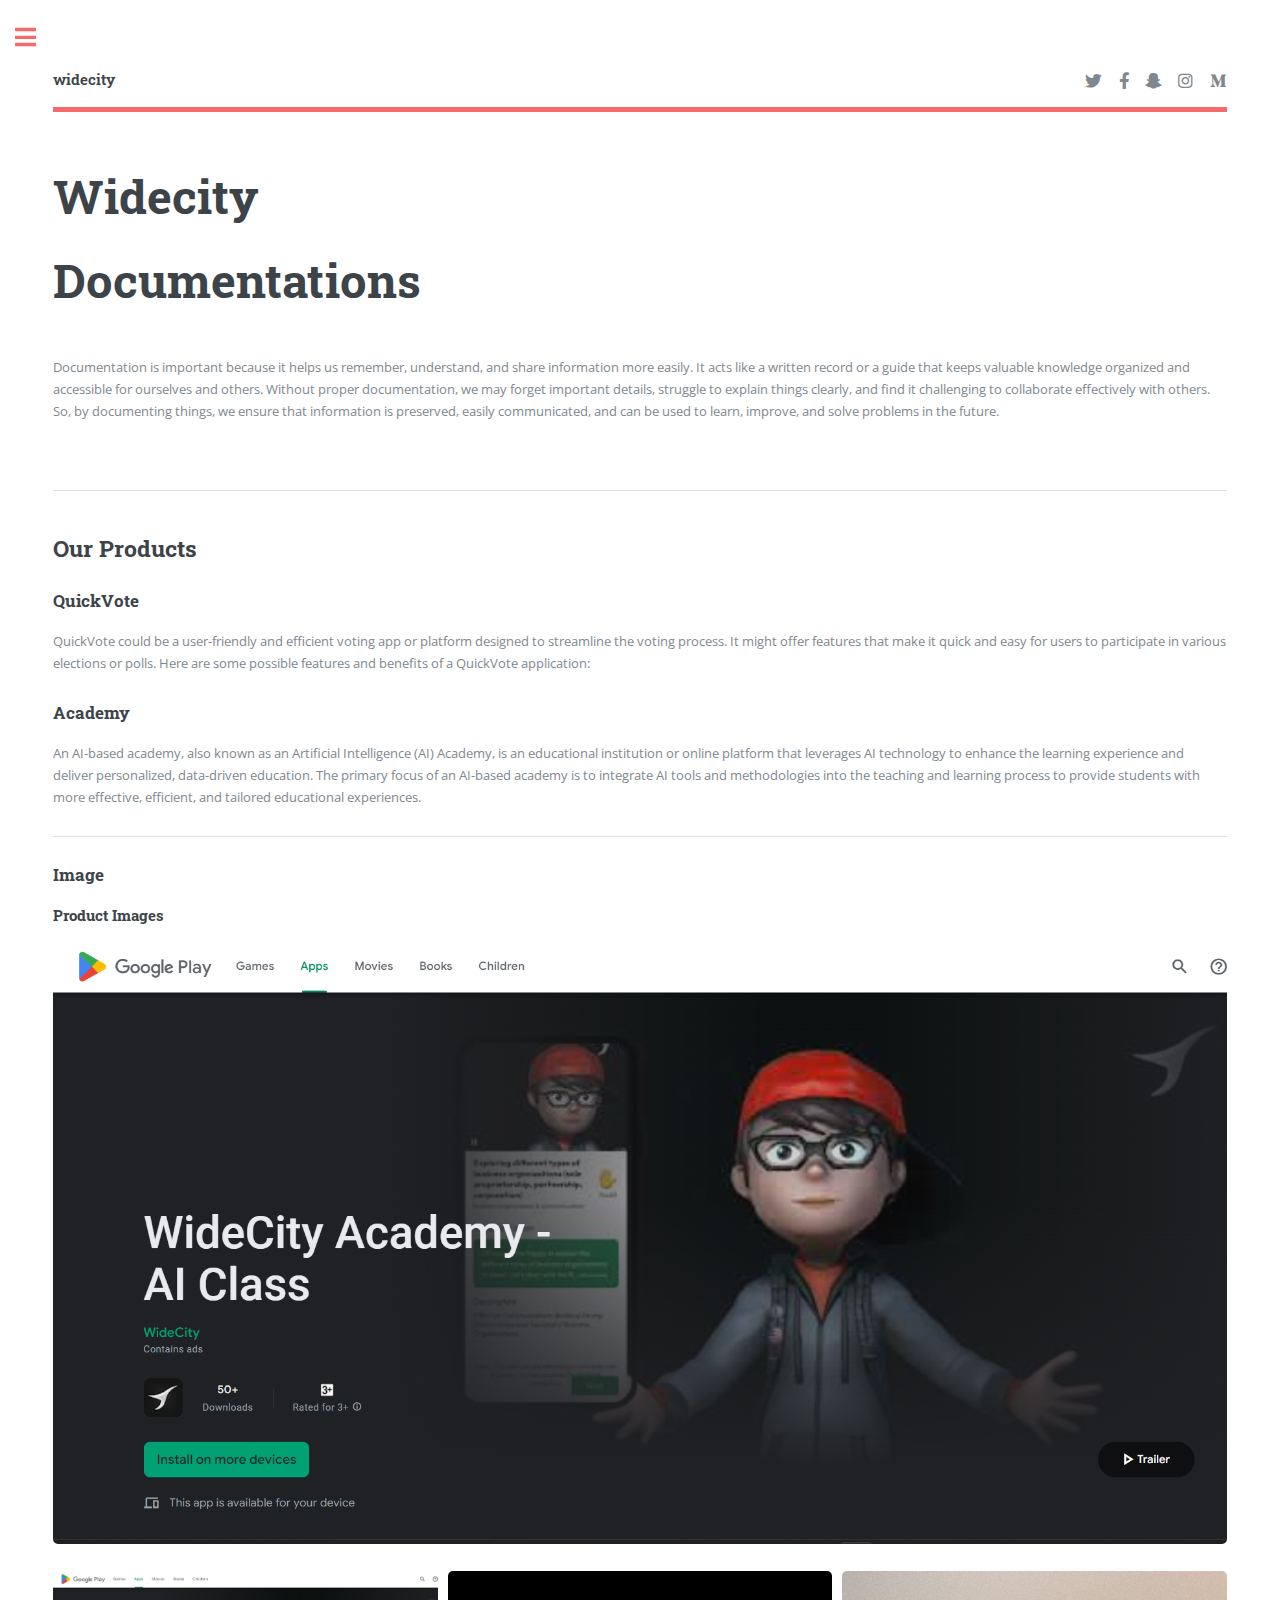
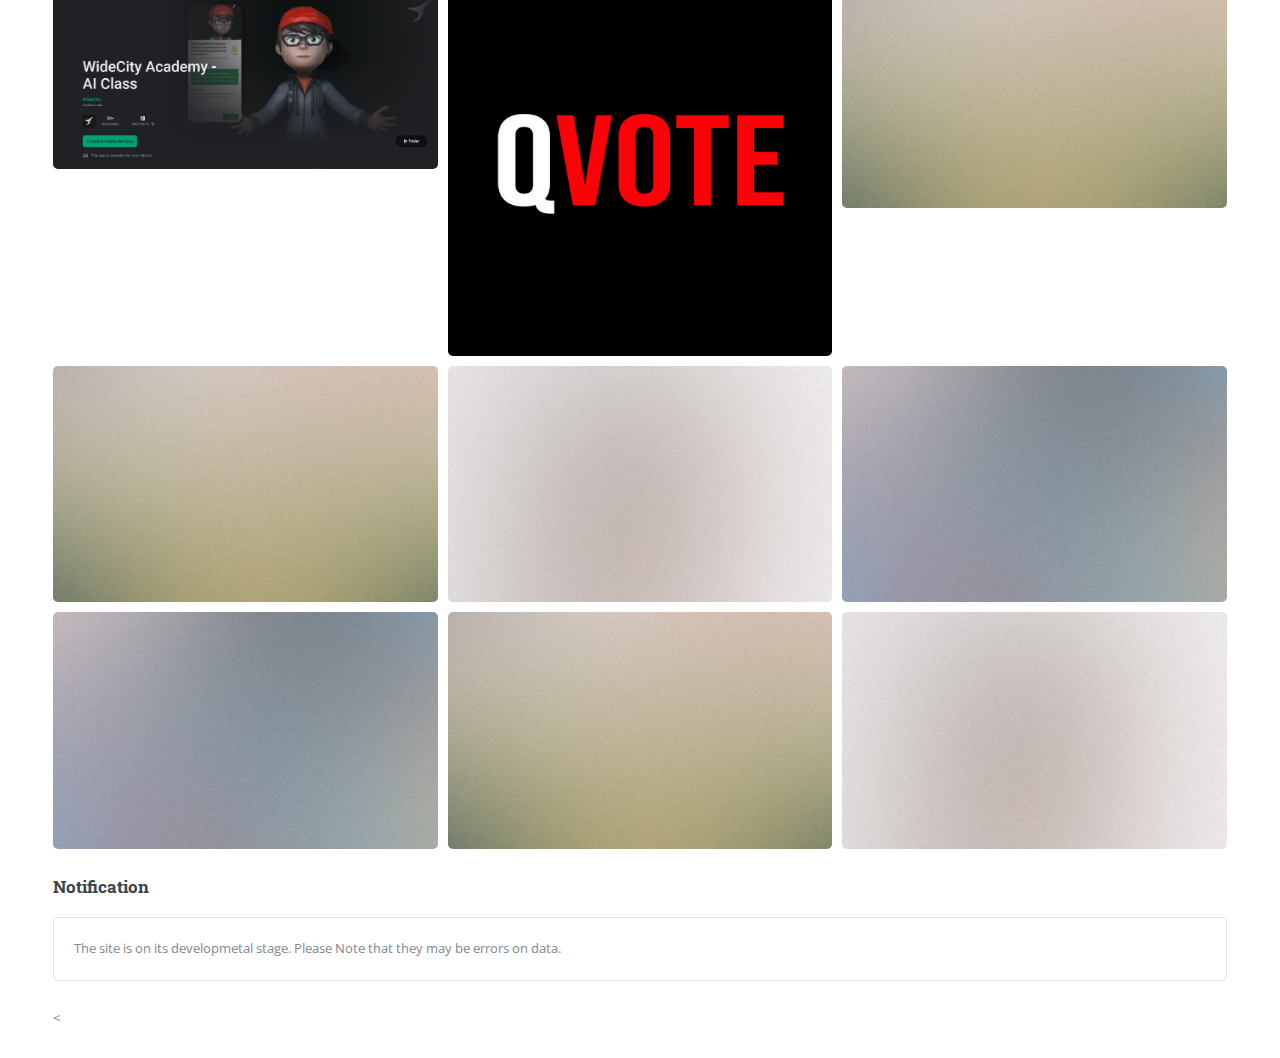
<file: index.html>
<!DOCTYPE HTML>
<!--
	Editorial by HTML5 UP
	html5up.net | @ajlkn
	Free for personal and commercial use under the CCA 3.0 license (html5up.net/license)
-->
<html>
	<head>
		<title>Documentation</title>
		<link rel="icon" href="/images/logo_white_72.png"/>		
		<meta charset="utf-8" />
		<meta name="viewport" content="width=device-width, initial-scale=1, user-scalable=no" />
		<link rel="stylesheet" href="assets/css/main.css" />
	</head>
	<body class="is-preload">

		<!-- Wrapper -->
			<div id="wrapper">

				<!-- Main -->
					<div id="main">
						<div class="inner">

							<!-- Header -->
								<header id="header">
									<a href="https://widecity.in" class="logo"><strong>widecity</strong></a>
									<ul class="icons">
										<li><a href="#" class="icon brands fa-twitter"><span class="label">Twitter</span></a></li>
										<li><a href="#" class="icon brands fa-facebook-f"><span class="label">Facebook</span></a></li>
										<li><a href="#" class="icon brands fa-snapchat-ghost"><span class="label">Snapchat</span></a></li>
										<li><a href="#" class="icon brands fa-instagram"><span class="label">Instagram</span></a></li>
										<li><a href="#" class="icon brands fa-medium-m"><span class="label">Medium</span></a></li>
									</ul>
								</header>

							<!-- Content -->
								<section>
									<header class="main">
										<h1>Widecity</h1>
										<h1>Documentations</h1>
									</header>

									<!-- Content -->
										<h2 id="content"></h2>
										<p>Documentation is important because it helps us remember, understand, and share information more easily. It acts like a written record or a guide that keeps valuable knowledge organized and accessible for ourselves and others. Without proper documentation, we may forget important details, struggle to explain things clearly, and find it challenging to collaborate effectively with others. So, by documenting things, we ensure that information is preserved, easily communicated, and can be used to learn, improve, and solve problems in the future.</p>	<div class="row">
											<!-- <div class="col-6 col-12-small">
												<h3>Sem turpis amet semper</h3>
												<p>Nunc lacinia ante nunc ac lobortis. Interdum adipiscing gravida odio porttitor sem non mi integer non faucibus ornare mi ut ante amet placerat aliquet. Volutpat commodo eu sed ante lacinia. Sapien a lorem in integer ornare praesent commodo adipiscing arcu in massa commodo lorem accumsan at odio massa ac ac. Semper adipiscing varius montes viverra nibh in adipiscing blandit tempus accumsan.</p>
											</div>
											<div class="col-6 col-12-small">
												<h3>Magna odio tempus commodo</h3>
												<p>In arcu accumsan arcu adipiscing accumsan orci ac. Felis id enim aliquet. Accumsan ac integer lobortis commodo ornare aliquet accumsan erat tempus amet porttitor. Ante commodo blandit adipiscing integer semper orci eget. Faucibus commodo adipiscing mi eu nullam accumsan morbi arcu ornare odio mi adipiscing nascetur lacus ac interdum morbi accumsan vis mi accumsan.</p>
											</div> -->
											<!-- Break -->
											<!-- <div class="col-4 col-12-medium">
												<h3>Interdum sapien gravida</h3>
												<p>Nunc lacinia ante nunc ac lobortis. Interdum adipiscing gravida odio porttitor sem non mi integer non faucibus ornare mi ut ante amet placerat aliquet. Volutpat eu sed ante lacinia sapien lorem accumsan varius montes viverra nibh in adipiscing blandit.</p>
											</div>
											<div class="col-4 col-12-medium">
												<h3>Faucibus consequat lorem</h3>
												<p>Nunc lacinia ante nunc ac lobortis. Interdum adipiscing gravida odio porttitor sem non mi integer non faucibus ornare mi ut ante amet placerat aliquet. Volutpat eu sed ante lacinia sapien lorem accumsan varius montes viverra nibh in adipiscing blandit.</p>
											</div>
											<div class="col-4 col-12-medium">
												<h3>Accumsan montes viverra</h3>
												<p>Nunc lacinia ante nunc ac lobortis. Interdum adipiscing gravida odio porttitor sem non mi integer non faucibus ornare mi ut ante amet placerat aliquet. Volutpat eu sed ante lacinia sapien lorem accumsan varius montes viverra nibh in adipiscing blandit.</p>
											</div> -->
										</div>

									<hr class="major" />

									<!-- Elements -->
										<h2 id="elements">Our Products</h2>
										<div >
											<div class="col-6 col-12-medium">

												<!-- Text stuff -->
												<h3>QuickVote</h3>
												<p>QuickVote could be a user-friendly and efficient voting app or platform designed to streamline the voting process. It might offer features that make it quick and easy for users to participate in various elections or polls. Here are some possible features and benefits of a QuickVote application:
												
												<!-- Text stuff -->
												<h3>Academy</h3>
												<p>An AI-based academy, also known as an Artificial Intelligence (AI) Academy, is an educational institution or online platform that leverages AI technology to enhance the learning experience and deliver personalized, data-driven education. The primary focus of an AI-based academy is to integrate AI tools and methodologies into the teaching and learning process to provide students with more effective, efficient, and tailored educational experiences.
												<hr />
												
												<!-- Lists -->
													<!-- <h3>Lists</h3>
													<div class="row">
														<div class="col-6 col-12-small">

															<h4>Unordered</h4>
															<ul>
																<li>Dolor etiam magna etiam.</li>
																<li>Sagittis lorem eleifend.</li>
																<li>Felis dolore viverra.</li>
															</ul>

															<h4>Alternate</h4>
															<ul class="alt">
																<li>Dolor etiam magna etiam.</li>
																<li>Sagittis lorem eleifend.</li>
																<li>Felis feugiat viverra.</li>
															</ul>

														</div>
														<div class="col-6 col-12-small">

															<h4>Ordered</h4>
															<ol>
																<li>Dolor etiam magna etiam.</li>
																<li>Etiam vel lorem sed viverra.</li>
																<li>Felis dolore viverra.</li>
																<li>Dolor etiam magna etiam.</li>
																<li>Etiam vel lorem sed viverra.</li>
																<li>Felis dolore viverra.</li>
															</ol>

															<h4>Icons</h4>
															<ul class="icons">
																<li><a href="#" class="icon brands fa-twitter"><span class="label">Twitter</span></a></li>
																<li><a href="#" class="icon brands fa-facebook-f"><span class="label">Facebook</span></a></li>
																<li><a href="#" class="icon brands fa-instagram"><span class="label">Instagram</span></a></li>
																<li><a href="#" class="icon brands fa-github"><span class="label">Github</span></a></li>
																<li><a href="#" class="icon brands fa-dribbble"><span class="label">Dribbble</span></a></li>
																<li><a href="#" class="icon brands fa-tumblr"><span class="label">Tumblr</span></a></li>
															</ul>

														</div>
													</div>
													<h4>Definition</h4>
													<dl>
														<dt>Item1</dt>
														<dd>
															<p>Lorem ipsum dolor vestibulum ante ipsum primis in faucibus vestibulum. Blandit adipiscing eu felis iaculis volutpat ac adipiscing accumsan eu faucibus. Integer ac pellentesque praesent. Lorem ipsum dolor.</p>
														</dd>
														<dt>Item2</dt>
														<dd>
															<p>Lorem ipsum dolor vestibulum ante ipsum primis in faucibus vestibulum. Blandit adipiscing eu felis iaculis volutpat ac adipiscing accumsan eu faucibus. Integer ac pellentesque praesent. Lorem ipsum dolor.</p>
														</dd>
														<dt>Item3</dt>
														<dd>
															<p>Lorem ipsum dolor vestibulum ante ipsum primis in faucibus vestibulum. Blandit adipiscing eu felis iaculis volutpat ac adipiscing accumsan eu faucibus. Integer ac pellentesque praesent. Lorem ipsum dolor.</p>
														</dd>
													</dl>

													<h4>Actions</h4>
													<ul class="actions">
														<li><a href="#" class="button primary">Default</a></li>
														<li><a href="#" class="button">Default</a></li>
													</ul>
													<ul class="actions small">
														<li><a href="#" class="button primary small">Small</a></li>
														<li><a href="#" class="button small">Small</a></li>
													</ul>
													<div class="row">
														<div class="col-6 col-12-small">
															<ul class="actions stacked">
																<li><a href="#" class="button primary">Default</a></li>
																<li><a href="#" class="button">Default</a></li>
															</ul>
														</div>
														<div class="col-6 col-12-small">
															<ul class="actions stacked">
																<li><a href="#" class="button primary small">Small</a></li>
																<li><a href="#" class="button small">Small</a></li>
															</ul>
														</div>
														<div class="col-6 col-12-small">
															<ul class="actions stacked">
																<li><a href="#" class="button primary fit">Default</a></li>
																<li><a href="#" class="button fit">Default</a></li>
															</ul>
														</div>
														<div class="col-6 col-12-small">
															<ul class="actions stacked">
																<li><a href="#" class="button primary small fit">Small</a></li>
																<li><a href="#" class="button small fit">Small</a></li>
															</ul>
														</div>
													</div>

													<h4>Pagination</h4>
													<ul class="pagination">
														<li><span class="button disabled">Prev</span></li>
														<li><a href="#" class="page active">1</a></li>
														<li><a href="#" class="page">2</a></li>
														<li><a href="#" class="page">3</a></li>
														<li><span>&hellip;</span></li>
														<li><a href="#" class="page">8</a></li>
														<li><a href="#" class="page">9</a></li>
														<li><a href="#" class="page">10</a></li>
														<li><a href="#" class="button">Next</a></li>
													</ul> -->

												<!-- Blockquote -->
													<!-- <h3>Blockquote</h3>
													<blockquote>Lorem ipsum dolor vestibulum ante ipsum primis in faucibus vestibulum. Blandit adipiscing eu felis iaculis volutpat ac adipiscing accumsan eu faucibus. Integer ac pellentesque praesent. Lorem ipsum dolor. Lorem ipsum dolor vestibulum ante ipsum primis in faucibus vestibulum. Blandit adipiscing eu felis iaculis volutpat ac adipiscing accumsan eu faucibus.</blockquote> -->

												<!-- Table -->
													<!-- <h3>Table</h3>

													<h4>Default</h4>
													<div class="table-wrapper">
														<table>
															<thead>
																<tr>
																	<th>Name</th>
																	<th>Description</th>
																	<th>Price</th>
																</tr>
															</thead>
															<tbody>
																<tr>
																	<td>Item1</td>
																	<td>Ante turpis integer aliquet porttitor.</td>
																	<td>29.99</td>
																</tr>
																<tr>
																	<td>Item2</td>
																	<td>Vis ac commodo adipiscing arcu aliquet.</td>
																	<td>19.99</td>
																</tr>
																<tr>
																	<td>Item3</td>
																	<td> Morbi faucibus arcu accumsan lorem.</td>
																	<td>29.99</td>
																</tr>
																<tr>
																	<td>Item4</td>
																	<td>Vitae integer tempus condimentum.</td>
																	<td>19.99</td>
																</tr>
																<tr>
																	<td>Item5</td>
																	<td>Ante turpis integer aliquet porttitor.</td>
																	<td>29.99</td>
																</tr>
															</tbody>
															<tfoot>
																<tr>
																	<td colspan="2"></td>
																	<td>100.00</td>
																</tr>
															</tfoot>
														</table>
													</div>

													<h4>Alternate</h4>
													<div class="table-wrapper">
														<table class="alt">
															<thead>
																<tr>
																	<th>Name</th>
																	<th>Description</th>
																	<th>Price</th>
																</tr>
															</thead>
															<tbody>
																<tr>
																	<td>Item1</td>
																	<td>Ante turpis integer aliquet porttitor.</td>
																	<td>29.99</td>
																</tr>
																<tr>
																	<td>Item2</td>
																	<td>Vis ac commodo adipiscing arcu aliquet.</td>
																	<td>19.99</td>
																</tr>
																<tr>
																	<td>Item3</td>
																	<td> Morbi faucibus arcu accumsan lorem.</td>
																	<td>29.99</td>
																</tr>
																<tr>
																	<td>Item4</td>
																	<td>Vitae integer tempus condimentum.</td>
																	<td>19.99</td>
																</tr>
																<tr>
																	<td>Item5</td>
																	<td>Ante turpis integer aliquet porttitor.</td>
																	<td>29.99</td>
																</tr>
															</tbody>
															<tfoot>
																<tr>
																	<td colspan="2"></td>
																	<td>100.00</td>
																</tr>
															</tfoot>
														</table>
													</div>

											</div>
											<div class="col-6 col-12-medium"> -->

												<!-- Buttons -->
													<!-- <h3>Buttons</h3>
													<ul class="actions">
														<li><a href="#" class="button primary">Primary</a></li>
														<li><a href="#" class="button">Default</a></li>
													</ul>
													<ul class="actions">
														<li><a href="#" class="button large">Large</a></li>
														<li><a href="#" class="button">Default</a></li>
														<li><a href="#" class="button small">Small</a></li>
													</ul>
													<ul class="actions">
														<li><a href="#" class="button primary large">Large</a></li>
														<li><a href="#" class="button primary">Default</a></li>
														<li><a href="#" class="button primary small">Small</a></li>
													</ul>
													<ul class="actions fit">
														<li><a href="#" class="button primary fit">Fit</a></li>
														<li><a href="#" class="button fit">Fit</a></li>
													</ul>
													<ul class="actions fit small">
														<li><a href="#" class="button primary fit small">Fit + Small</a></li>
														<li><a href="#" class="button fit small">Fit + Small</a></li>
													</ul>
													<ul class="actions">
														<li><a href="#" class="button primary icon solid fa-search">Icon</a></li>
														<li><a href="#" class="button icon solid fa-download">Icon</a></li>
													</ul>
													<ul class="actions">
														<li><span class="button primary disabled">Primary</span></li>
														<li><span class="button disabled">Default</span></li>
													</ul> -->

												<!-- Form -->
													

												<!-- Image -->
													<h3>Image</h3>

													<h4>Product Images</h4>
													<span class="image fit"><img src="images/academygp.png" alt="" /></span>
													<div class="box alt">
														<div class="row gtr-50 gtr-uniform">
															<div class="col-4"><span class="image fit"><img src="images/academygp.png" alt="" /></span></div>
															<div class="col-4"><span class="image fit"><img src="images/quickvote.jpg" alt="" /></span></div>
															<div class="col-4"><span class="image fit"><img src="images/pic03.jpg" alt="" /></span></div>
															<!-- Break -->
															<div class="col-4"><span class="image fit"><img src="images/pic03.jpg" alt="" /></span></div>
															<div class="col-4"><span class="image fit"><img src="images/pic01.jpg" alt="" /></span></div>
															<div class="col-4"><span class="image fit"><img src="images/pic02.jpg" alt="" /></span></div>
															<!-- Break -->
															<div class="col-4"><span class="image fit"><img src="images/pic02.jpg" alt="" /></span></div>
															<div class="col-4"><span class="image fit"><img src="images/pic03.jpg" alt="" /></span></div>
															<div class="col-4"><span class="image fit"><img src="images/pic01.jpg" alt="" /></span></div>
														</div>
													</div>

													<!-- <h4>Left &amp; Right</h4>
													<p><span class="image left"><img src="images/pic01.jpg" alt="" /></span>Lorem ipsum dolor sit accumsan interdum nisi, quis tincidunt felis sagittis eget. tempus euismod. Vestibulum ante ipsum primis in faucibus vestibulum. Blandit adipiscing eu felis iaculis volutpat ac adipiscing accumsan eu faucibus. Integer ac pellentesque praesent tincidunt felis sagittis eget. tempus euismod. Vestibulum ante ipsum primis sagittis eget. tempus euismod. Vestibulum ante ipsum primis in faucibus vestibulum. Blandit adipiscing eu felis iaculis volutpat ac adipiscing accumsan eu faucibus. Integer ac pellentesque praesent.</p>
													<p><span class="image right"><img src="images/pic02.jpg" alt="" /></span>Lorem ipsum dolor sit accumsan interdum nisi, quis tincidunt felis sagittis eget. tempus euismod. Vestibulum ante ipsum primis in faucibus vestibulum. Blandit adipiscing eu felis iaculis volutpat ac adipiscing accumsan eu faucibus. Integer ac pellentesque praesent tincidunt felis sagittis eget. tempus euismod. Vestibulum ante ipsum primis sagittis eget. tempus euismod. Vestibulum ante ipsum primis in faucibus vestibulum. Blandit adipiscing eu felis iaculis volutpat ac adipiscing accumsan eu faucibus. Integer ac pellentesque praesent.</p> -->

												<!-- Box -->
													<h3>Notification</h3>
													<div class="box">
														<p>The site is on its developmetal stage. Please Note that they may be errors on data.</p>
													</div>

												<

											</div>
										</div>

								</section>

						</div>
					</div>

				<!-- Sidebar -->
					<div id="sidebar">
						<div class="inner">

							<!-- Search -->
								<section id="search" class="alt">
									<form method="post" action="#">
										<input type="text" name="query" id="query" placeholder="Search" />
									</form>
								</section>

							<!-- Menu -->
								<nav id="menu">
									<!-- <header class="major">
										<h2>PRODUCTS</h2>
									</header> -->
									<ul>
										<li><a href="home.html">Home</a></li>
										<li><a href="quickvote.html">QuickVote</a></li>
										<li><a href="academy.html">Academy</a></li>
										<li><a href="ACP.html">ACP</a></li>
<!--										<li>-->
											<!-- <span class="opener">QVote</span> -->
<!--											<ul>-->
<!--												<li><a href="#">Lorem Dolor</a></li>-->
<!--												<li><a href="#">Ipsum Adipiscing</a></li>-->
<!--												<li><a href="#">Tempus Magna</a></li>-->
<!--												<li><a href="#">Feugiat Veroeros</a></li>-->
<!--											</ul>-->
<!--										</li>-->
<!--										<li><a href="#">Etiam Dolore</a></li>-->
<!--										<li><a href="#">Adipiscing</a></li>-->
<!--										<li>-->
<!--											<span class="opener">Another Submenu</span>-->
<!--											<ul>-->
<!--												<li><a href="#">Lorem Dolor</a></li>-->
<!--												<li><a href="#">Ipsum Adipiscing</a></li>-->
<!--												<li><a href="#">Tempus Magna</a></li>-->
<!--												<li><a href="#">Feugiat Veroeros</a></li>-->
<!--											</ul>-->
<!--										</li>-->
<!--										<li><a href="#">Maximus Erat</a></li>-->
<!--										<li><a href="#">Sapien Mauris</a></li>-->
<!--										<li><a href="#">Amet Lacinia</a></li>-->
									</ul>
								</nav>

							<!-- Section -->
								<!-- <section>
									<header class="major">
										<h2>Ante interdum</h2>
									</header>
									<div class="mini-posts">
										<article>
											<a href="#" class="image"><img src="images/pic07.jpg" alt="" /></a>
											<p>Aenean ornare velit lacus, ac varius enim lorem ullamcorper dolore aliquam.</p>
										</article>
										<article>
											<a href="#" class="image"><img src="images/pic08.jpg" alt="" /></a>
											<p>Aenean ornare velit lacus, ac varius enim lorem ullamcorper dolore aliquam.</p>
										</article>
										<article>
											<a href="#" class="image"><img src="images/pic09.jpg" alt="" /></a>
											<p>Aenean ornare velit lacus, ac varius enim lorem ullamcorper dolore aliquam.</p>
										</article>
									</div>
									<ul class="actions">
										<li><a href="#" class="button">More</a></li>
									</ul>
								</section> -->

							<!-- Section -->
								<section>
									<header class="major">
										<h2>Get in touch</h2>
									</header>
									<p>"Get in touch" is an invitation to establish contact or communication with someone or an organization. It is often used on websites, emails, or other platforms to encourage users to reach out for inquiries, support, or any other form of interaction.</p><ul class="contact">
										<li class="icon solid fa-envelope"><a href="#">widecity.official@gmail.com</a></li>
										<li class="icon solid fa-phone">(+91) 9946658045</li>
										<li class="icon solid fa-home">
											chully po, Manjapra,<br> Angamaly
										</li>
									</ul>
								</section>

							<!-- Footer -->
								<footer id="footer">
									<p class="copyright">&copy; Widecity. All rights reserved. </p>
								</footer>

						</div>
					</div>

			</div>

		<!-- Scripts -->
			<script src="assets/js/jquery.min.js"></script>
			<script src="assets/js/browser.min.js"></script>
			<script src="assets/js/breakpoints.min.js"></script>
			<script src="assets/js/util.js"></script>
			<script src="assets/js/main.js"></script>

	</body>
</html>
</file>
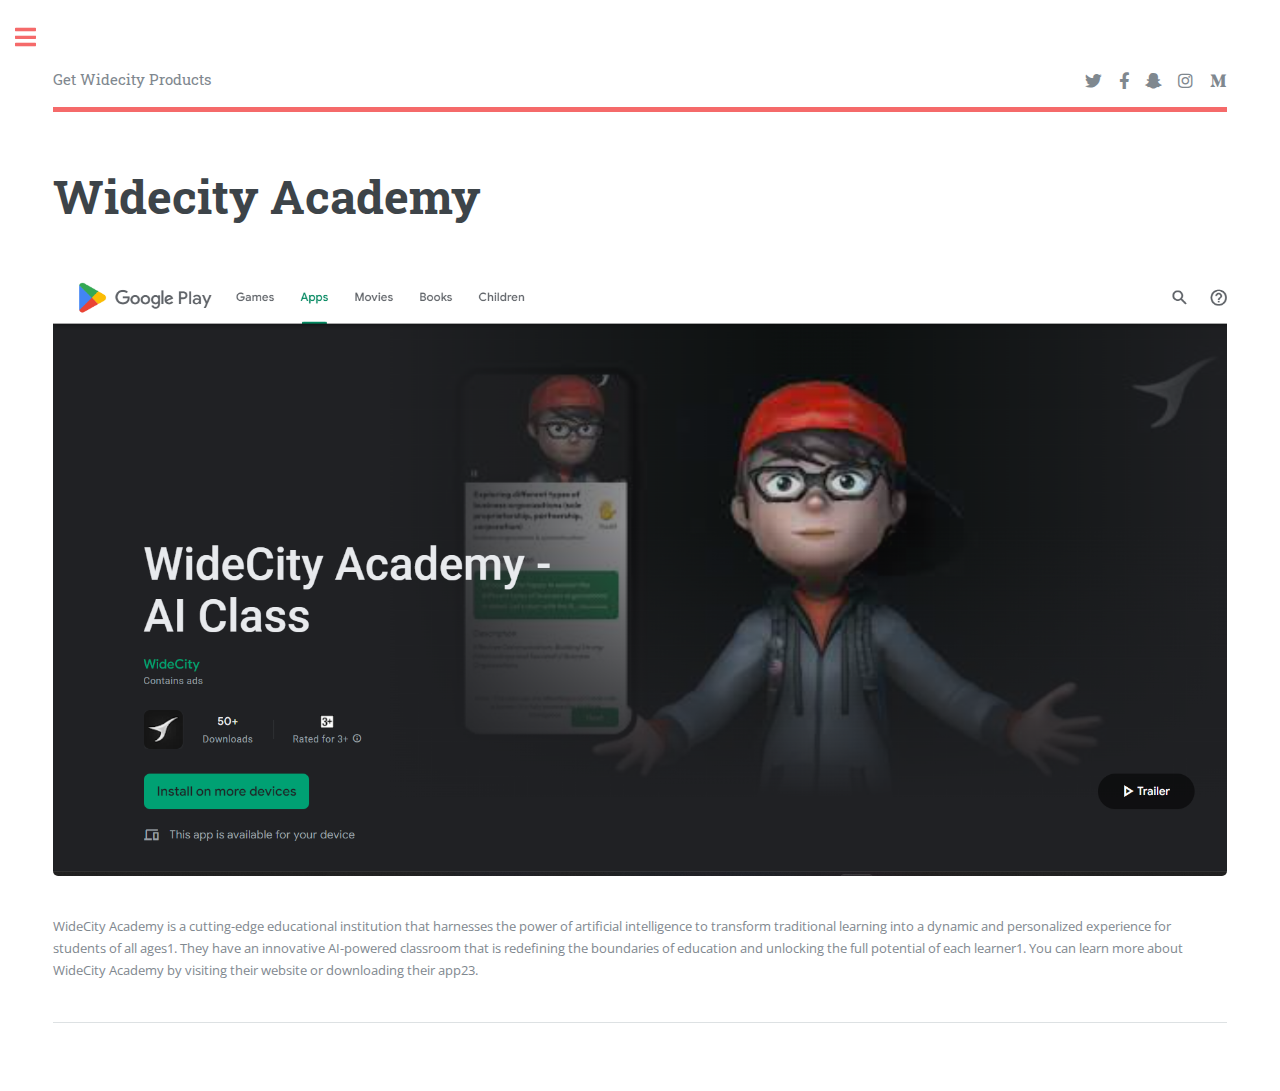
<file: academy.html>
<!DOCTYPE HTML>
<!--
	Editorial by HTML5 UP
	html5up.net | @ajlkn
	Free for personal and commercial use under the CCA 3.0 license (html5up.net/license)
-->
<html>
	<head>
		<title>Documentation</title>
		<link rel="icon" href="/images/logo_white_72.png"/>
		<meta charset="utf-8" />
		<meta name="viewport" content="width=device-width, initial-scale=1, user-scalable=no" />
		<link rel="stylesheet" href="assets/css/main.css" />
	</head>
	<body class="is-preload">

		<!-- Wrapper -->
			<div id="wrapper">

				<!-- Main -->
					<div id="main">
						<div class="inner">

							<!-- Header -->
								<header id="header">
									<a href="https://widecity.in" class="logo"><strong></strong>Get Widecity Products</a>
									<ul class="icons">
										<li><a href="#" class="icon brands fa-twitter"><span class="label">Twitter</span></a></li>
										<li><a href="#" class="icon brands fa-facebook-f"><span class="label">Facebook</span></a></li>
										<li><a href="#" class="icon brands fa-snapchat-ghost"><span class="label">Snapchat</span></a></li>
										<li><a href="#" class="icon brands fa-instagram"><span class="label">Instagram</span></a></li>
										<li><a href="#" class="icon brands fa-medium-m"><span class="label">Medium</span></a></li>
									</ul>
								</header>

							<!-- Content -->
								<section>
									<header class="main">
										<h1>Widecity Academy</h1>
									</header>

									<span class="image main"><img src="images/academygp.png" alt="" /></span>

									<p>WideCity Academy is a cutting-edge educational institution that harnesses the power of artificial intelligence to transform traditional learning into a dynamic and personalized experience for students of all ages1. They have an innovative AI-powered classroom that is redefining the boundaries of education and unlocking the full potential of each learner1. You can learn more about WideCity Academy by visiting their website or downloading their app23.</p>
									<hr class="major" />

									<!-- <h2>Interdum sed dapibus</h2>
									<p>Donec eget ex magna. Interdum et malesuada fames ac ante ipsum primis in faucibus. Pellentesque venenatis dolor imperdiet dolor mattis sagittis. Praesent rutrum sem diam, vitae egestas enim auctor sit amet. Pellentesque leo mauris, consectetur id ipsum sit amet, fergiat. Pellentesque in mi eu massa lacinia malesuada et a elit. Donec urna ex, lacinia in purus ac, pretium pulvinar mauris. Curabitur sapien risus, commodo eget turpis at, elementum convallis elit. Pellentesque enim turpis, hendrerit.</p>
									<p>Lorem ipsum dolor sit amet, consectetur adipiscing elit. Duis dapibus rutrum facilisis. Class aptent taciti sociosqu ad litora torquent per conubia nostra, per inceptos himenaeos. Etiam tristique libero eu nibh porttitor fermentum. Nullam venenatis erat id vehicula viverra. Nunc ultrices eros ut ultricies condimentum. Mauris risus lacus, blandit sit amet venenatis non, bibendum vitae dolor. Nunc lorem mauris, fringilla in aliquam at, euismod in lectus. Pellentesque habitant morbi tristique senectus et netus et malesuada fames ac turpis egestas. In non lorem sit amet elit placerat maximus. Pellentesque aliquam maximus risus, vel sed vehicula. Interdum et malesuada fames ac ante ipsum primis in faucibus. Pellentesque venenatis dolor imperdiet dolor mattis sagittis. Praesent rutrum sem diam, vitae egestas enim auctor sit amet. Pellentesque leo mauris, consectetur id ipsum sit amet, fersapien risus, commodo eget turpis at, elementum convallis elit. Pellentesque enim turpis, hendrerit tristique lorem ipsum dolor.</p>

									<hr class="major" />

									<h2>Magna etiam veroeros</h2>
									<p>Lorem ipsum dolor sit amet, consectetur adipiscing elit. Duis dapibus rutrum facilisis. Class aptent taciti sociosqu ad litora torquent per conubia nostra, per inceptos himenaeos. Etiam tristique libero eu nibh porttitor fermentum. Nullam venenatis erat id vehicula viverra. Nunc ultrices eros ut ultricies condimentum. Mauris risus lacus, blandit sit amet venenatis non, bibendum vitae dolor. Nunc lorem mauris, fringilla in aliquam at, euismod in lectus. Pellentesque habitant morbi tristique senectus et netus et malesuada fames ac turpis egestas. In non lorem sit amet elit placerat maximus. Pellentesque aliquam maximus risus, vel sed vehicula.</p>
									<p>Interdum et malesuada fames ac ante ipsum primis in faucibus. Pellentesque venenatis dolor imperdiet dolor mattis sagittis. Praesent rutrum sem diam, vitae egestas enim auctor sit amet. Pellentesque leo mauris, consectetur id ipsum sit amet, fersapien risus, commodo eget turpis at, elementum convallis elit. Pellentesque enim turpis, hendrerit tristique lorem ipsum dolor.</p>

									<hr class="major" />

									<h2>Lorem aliquam bibendum</h2>
									<p>Donec eget ex magna. Interdum et malesuada fames ac ante ipsum primis in faucibus. Pellentesque venenatis dolor imperdiet dolor mattis sagittis. Praesent rutrum sem diam, vitae egestas enim auctor sit amet. Pellentesque leo mauris, consectetur id ipsum sit amet, fergiat. Pellentesque in mi eu massa lacinia malesuada et a elit. Donec urna ex, lacinia in purus ac, pretium pulvinar mauris. Curabitur sapien risus, commodo eget turpis at, elementum convallis elit. Pellentesque enim turpis, hendrerit.</p>
									<p>Lorem ipsum dolor sit amet, consectetur adipiscing elit. Duis dapibus rutrum facilisis. Class aptent taciti sociosqu ad litora torquent per conubia nostra, per inceptos himenaeos. Etiam tristique libero eu nibh porttitor fermentum. Nullam venenatis erat id vehicula viverra. Nunc ultrices eros ut ultricies condimentum. Mauris risus lacus, blandit sit amet venenatis non, bibendum vitae dolor. Nunc lorem mauris, fringilla in aliquam at, euismod in lectus. Pellentesque habitant morbi tristique senectus et netus et malesuada fames ac turpis egestas. In non lorem sit amet elit placerat maximus. Pellentesque aliquam maximus risus, vel sed vehicula.</p> -->

								</section>

						</div>
					</div>

				<!-- Sidebar -->
					<div id="sidebar">
						<div class="inner">

							<!-- Search -->
								<section id="search" class="alt">
									<form method="post" action="#">
										<input type="text" name="query" id="query" placeholder="Search" />
									</form>
								</section>

							<!-- Menu -->
								<nav id="menu">
									<!-- <header class="major">
										<h2>PRODUCTS</h2>
									</header> -->
									<ul>
										<li><a href="index.html">Home</a></li>
										<li><a href="quickvote.html">QuickVote</a></li>
										<li><a href="academy.html">Academy</a></li>
										<li><a href="ACP.html">ACP</a></li>
<!--										<li>-->
											<!-- <span class="opener">QVote</span> -->
<!--											<ul>-->
<!--												<li><a href="#">Lorem Dolor</a></li>-->
<!--												<li><a href="#">Ipsum Adipiscing</a></li>-->
<!--												<li><a href="#">Tempus Magna</a></li>-->
<!--												<li><a href="#">Feugiat Veroeros</a></li>-->
<!--											</ul>-->
<!--										</li>-->
<!--										<li><a href="#">Etiam Dolore</a></li>-->
<!--										<li><a href="#">Adipiscing</a></li>-->
<!--										<li>-->
<!--											<span class="opener">Another Submenu</span>-->
<!--											<ul>-->
<!--												<li><a href="#">Lorem Dolor</a></li>-->
<!--												<li><a href="#">Ipsum Adipiscing</a></li>-->
<!--												<li><a href="#">Tempus Magna</a></li>-->
<!--												<li><a href="#">Feugiat Veroeros</a></li>-->
<!--											</ul>-->
<!--										</li>-->
<!--										<li><a href="#">Maximus Erat</a></li>-->
<!--										<li><a href="#">Sapien Mauris</a></li>-->
										<!-- <li><a href="#">Amet Lacinia</a></li> -->
									</ul>
								</nav>

							<!-- Section -->
								<!-- <section>
									<header class="major">
										<h2>Ante interdum</h2>
									</header>
									<div class="mini-posts">
										<article>
											<a href="#" class="image"><img src="images/pic07.jpg" alt="" /></a>
											<p>Aenean ornare velit lacus, ac varius enim lorem ullamcorper dolore aliquam.</p>
										</article>
										<article>
											<a href="#" class="image"><img src="images/pic08.jpg" alt="" /></a>
											<p>Aenean ornare velit lacus, ac varius enim lorem ullamcorper dolore aliquam.</p>
										</article>
										<article>
											<a href="#" class="image"><img src="images/pic09.jpg" alt="" /></a>
											<p>Aenean ornare velit lacus, ac varius enim lorem ullamcorper dolore aliquam.</p>
										</article>
									</div>
									<ul class="actions">
										<li><a href="#" class="button">More</a></li>
									</ul>
								</section> -->

								<section>
									<header class="major">
										<h2>Get in touch</h2>
									</header>
									<p>"Get in touch" is an invitation to establish contact or communication with someone or an organization. It is often used on websites, emails, or other platforms to encourage users to reach out for inquiries, support, or any other form of interaction.</p><ul class="contact">
										<li class="icon solid fa-envelope"><a href="#">widecity.official@gmail.com</a></li>
										<li class="icon solid fa-phone">(+91) 9946658045</li>
										<li class="icon solid fa-home">
											chully po, Manjapra,<br> Angamaly
										</li>
									</ul>
								</section>

							<!-- Footer -->
								<footer id="footer">
									<p class="copyright">&copy; Widecity. All rights reserved. </p>
								</footer>

						</div>
					</div>

			</div>

		<!-- Scripts -->
			<script src="assets/js/jquery.min.js"></script>
			<script src="assets/js/browser.min.js"></script>
			<script src="assets/js/breakpoints.min.js"></script>
			<script src="assets/js/util.js"></script>
			<script src="assets/js/main.js"></script>

	</body>
</html>
</file>
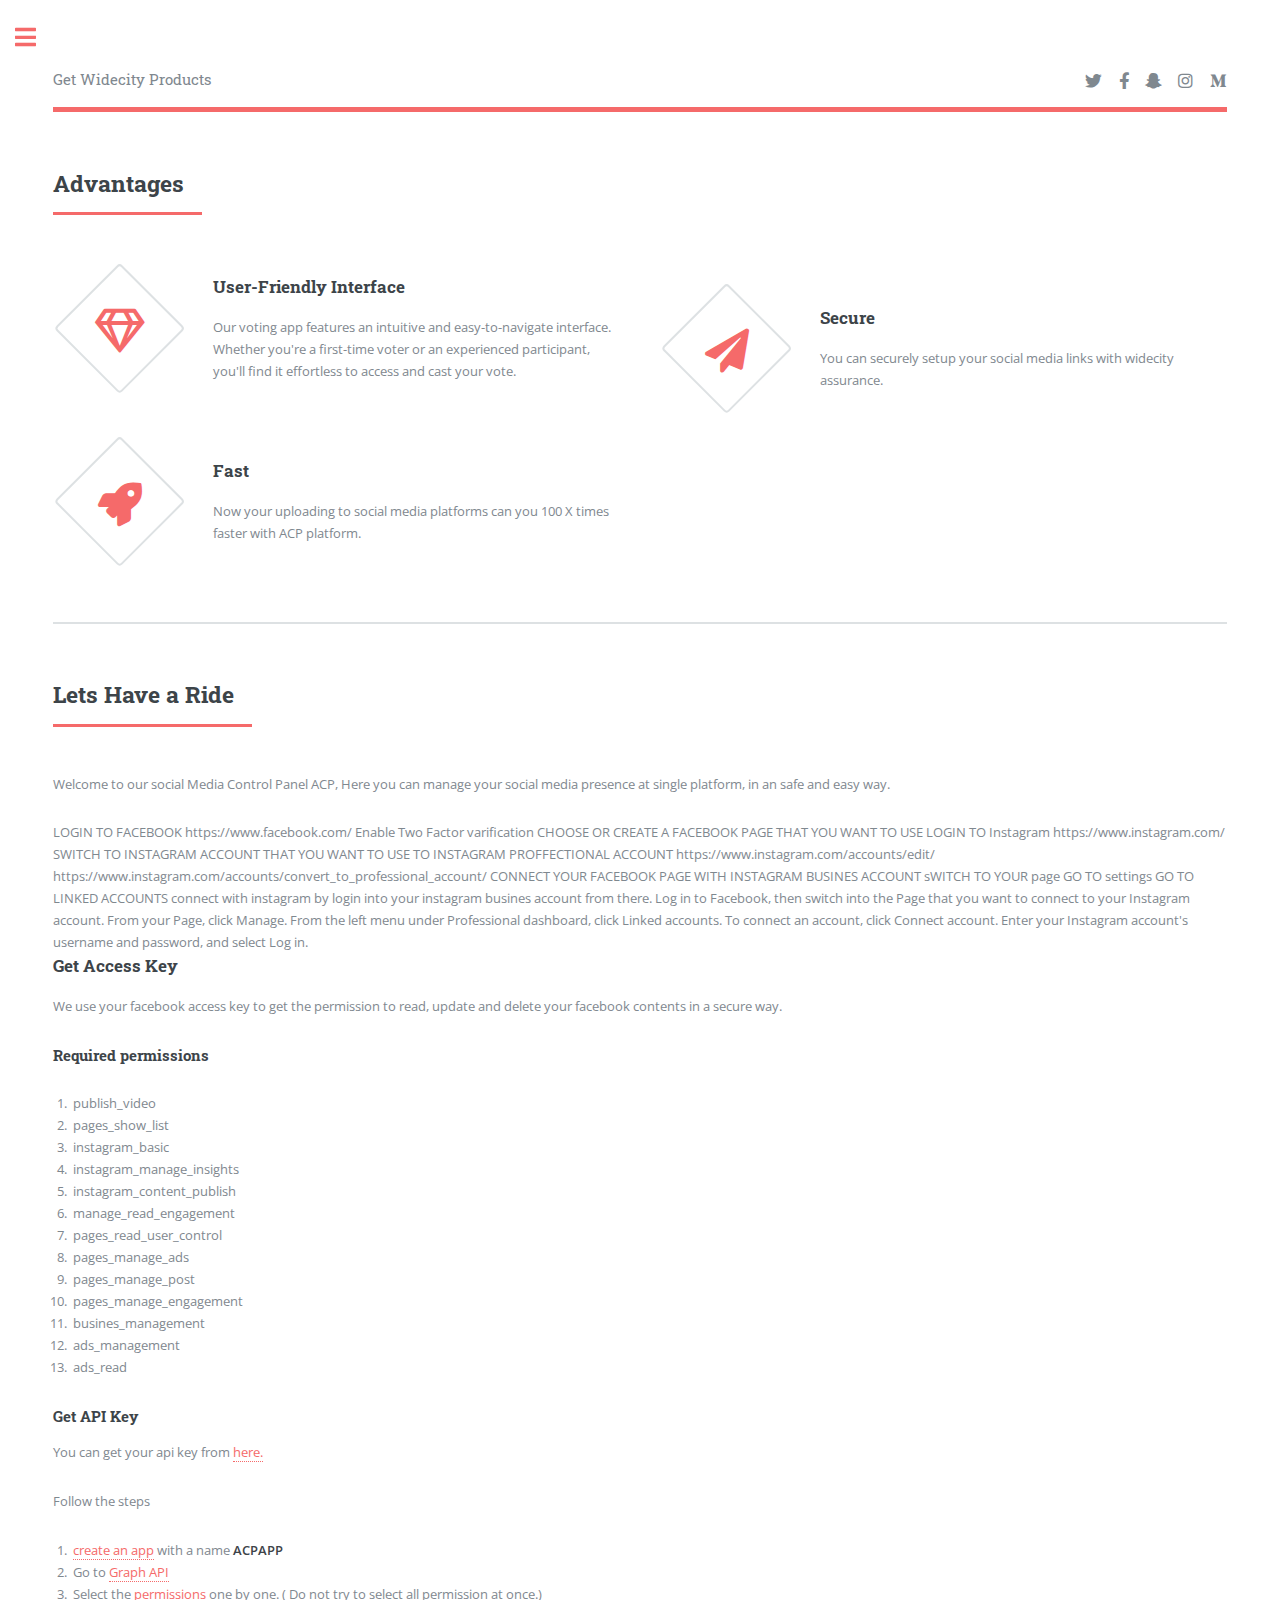
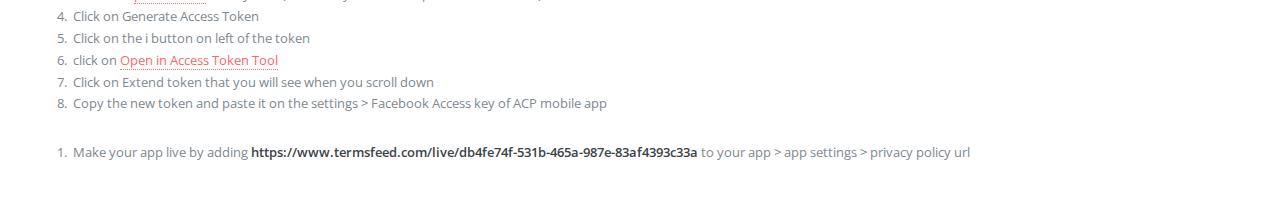
<file: ACP.html>
<!DOCTYPE HTML>
<!--
	Editorial by HTML5 UP
	html5up.net | @ajlkn
	Free for personal and commercial use under the CCA 3.0 license (html5up.net/license)
-->
<html>
	<head>
		<title>Documentation</title>
		<link rel="icon" href="/images/logo_white_72.png"/>

		<meta charset="utf-8" />
		<meta name="viewport" content="width=device-width, initial-scale=1, user-scalable=no" />
		<link rel="stylesheet" href="assets/css/main.css" />
	</head>
	<body class="is-preload">

		<!-- Wrapper -->
			<div id="wrapper">

				<!-- Main -->
					<div id="main">
						<div class="inner">

							<!-- Header -->
								<header id="header">
									<a href="https://widecity.in" class="logo"><strong></strong>Get Widecity Products</a>
									<ul class="icons">
										<li><a href="#" class="icon brands fa-twitter"><span class="label">Twitter</span></a></li>
										<li><a href="#" class="icon brands fa-facebook-f"><span class="label">Facebook</span></a></li>
										<li><a href="#" class="icon brands fa-snapchat-ghost"><span class="label">Snapchat</span></a></li>
										<li><a href="#" class="icon brands fa-instagram"><span class="label">Instagram</span></a></li>
										<li><a href="#" class="icon brands fa-medium-m"><span class="label">Medium</span></a></li>
									</ul>
								</header>

							<!-- Banner -->
								<!-- <section id="banner">
									<div class="content">
										<header>
											<h1>ACP<br />
											</h1>
											<p>A Control panel for social media sharing and ads</p>
										</header>
										<p>Welcome to ACP, here you can see the basic detail and trouble shootting of ACP.
                                        </p><ul class="actions">
											<li><a href="https://play.google.com/store/apps/details?id=com.widecity.quickvote" class="button big">Get It from Play Store</a></li>
										</ul>
									</div>
									<span class="image object">
										<img src="images/quickvote.jpg" alt="" />
									</span>
								</section> -->

							<!-- Section -->
								<section>
									<header class="major">
										<h2>Advantages</h2>
									</header>
									<div class="features">
										<article>
											<span class="icon fa-gem"></span>
											<div class="content">
												<h3>User-Friendly Interface</h3>
												<p> Our voting app features an intuitive and easy-to-navigate interface. Whether you're a first-time voter or an experienced participant, you'll find it effortless to access and cast your vote.</p>
											</div>
										</article>
										<article>
											<span class="icon solid fa-paper-plane"></span>
											<div class="content">
												<h3>Secure </h3>
												<p>You can securely setup your social media links with widecity assurance.</p>
											</div>
										</article>
										<article>
											<span class="icon solid fa-rocket"></span>
											<div class="content">
												<h3>Fast</h3>
												<p>Now your uploading to social media platforms can you 100 X times faster with ACP platform.</p>
											</div>
										</article>
										<!-- <article>
											<span class="icon solid fa-signal"></span>
											<div class="content">
												<h3>Secure and Transparent Voting</h3>
												<p>We prioritize the security and transparency of our voting system. Our app utilizes robust encryption and anti-fraud measures to protect against any unauthorized activities.</p>
											</div>
										</article> -->
									</div>
								</section>

							<!-- Section -->
								<section>
									<header class="major">
										<h2>Lets Have a Ride</h2>
										
									</header>
									<p>Welcome to our social Media Control Panel ACP, Here you can manage your social media presence at single platform, in an safe and easy way.</p>
									<div >
										
										<!-- <article>
											<a href="#" class="image"><img src="qvote-assets/images/get-start.jpeg" alt="" style="width:200px;" /></a>
											<h3>Get Started</h3>
											<p>Our "Get Started" page offers a user-friendly account creation process, an overview of platform features, a step-by-step guide, helpful tutorials, a supportive community, and timely updates. Start your journey with us and make the most of our resources for learning, productivity, and enjoyment.</p>
											<ul class="actions">
												<li><a href="#" class="button">More</a></li>
											</ul>
										</article> -->
										
									
										
										<article>
											LOGIN TO FACEBOOK
											https://www.facebook.com/
											Enable Two Factor varification

											CHOOSE OR CREATE A FACEBOOK PAGE THAT YOU WANT TO USE

											LOGIN TO Instagram
											https://www.instagram.com/

											SWITCH TO INSTAGRAM ACCOUNT THAT YOU WANT TO USE TO INSTAGRAM PROFFECTIONAL ACCOUNT
											https://www.instagram.com/accounts/edit/

											https://www.instagram.com/accounts/convert_to_professional_account/

											CONNECT YOUR FACEBOOK PAGE WITH INSTAGRAM BUSINES ACCOUNT
											sWITCH TO YOUR page
											GO TO settings
											GO TO LINKED ACCOUNTS
											connect with instagram by login into your instagram busines account from there.
											Log in to Facebook, then switch into the Page that you want to connect to your Instagram account.
From your Page, click Manage.
From the left menu under Professional dashboard, click Linked accounts.
To connect an account, click Connect account. Enter your Instagram account's username and password, and select Log in.

								
											<!-- <a href="#" class="image"><img src="qvote-assets/images/my-elections.jpeg" alt="" style="width:200px;" /></a> -->
											<h3 id="permission">Get Access Key</h3>
											<p>We use your facebook access key to get the permission to read, update and delete your facebook contents in a secure way.</p>
											<h4>Required permissions</h4>
                                            <p >
                                                <ol>
                                                    <li>publish_video</li>
                                                    <li>pages_show_list</li>
                                                    <li>instagram_basic</li>
                                                    <li>instagram_manage_insights</li>
                                                    <li>instagram_content_publish</li>
                                                    <li>manage_read_engagement</li>
                                                    <li>pages_read_user_control</li>
                                                    <li>pages_manage_ads</li>
                                                    <li>pages_manage_post</li> 
                                                    <li>pages_manage_engagement</li>
                                                    <li>busines_management</li>
                                                    <li>ads_management</li>
                                                    <li>ads_read</li>

                                                </ol>
                                            </p>
											<h4>Get API Key</h4>
											<p>You can get your api key from <a href="https://developers.facebook.com/tools/explorer/">here.</a></p>
											<p>Follow the steps</p>
											<p>
												<ol>
													<li><a href="https://developers.facebook.com/apps">create an app</a> with a name <b>ACPAPP</b></li>
													<li>Go to <a href="https://developers.facebook.com/tools/explorer/">Graph API</a></li>
													<li>Select the <a href="#permission">permissions</a> one by one. ( Do not try to select all permission at once.)</li>
													<li>Click on Generate Access Token</li>
													<li>Click on the i button on left of the token</li>
													<li>click on <a href="https://developers.facebook.com/tools/debug/accesstoken">Open in Access Token Tool</a></li>
													<li>Click on Extend token that you will see when you scroll down</li>
													<li>Copy the new token and paste it on the settings > Facebook Access key of ACP mobile app</li>
												</ol>
											</p>
                                            	
												<ol>
													<li>Make your app live by adding <b>https://www.termsfeed.com/live/db4fe74f-531b-465a-987e-83af4393c33a</b> to your app > app settings > privacy policy url
													</li>
												</ol>
												
											</ul>
										</article>
										
									
										
									</div>
								</section>

						</div>
					</div>

<!--				 Sidebar -->
					<div id="sidebar">
						<div class="inner">

							<!-- Search -->
								<section id="search" class="alt">
									<form method="post" action="#">
										<input type="text" name="query" id="query" placeholder="Search" />
									</form>
								</section>

							<!-- Menu -->
								<nav id="menu">
									<!-- <header class="major">
										<h2>PRODUCTS</h2>
									</header> -->
									<ul>
										<li><a href="home.html">Home</a></li>
										<li><a href="index.html">QuickVote</a></li>
										<li><a href="academy.html">Academy</a></li>
										<li><a href="ACP.html">ACP</a></li>
										<!-- <li>
											<span class="opener">QVote</span>
											<ul>
												<li><a href="#">Lorem Dolor</a></li>
												<li><a href="#">Ipsum Adipiscing</a></li>
												<li><a href="#">Tempus Magna</a></li>
												<li><a href="#">Feugiat Veroeros</a></li>
											</ul>
										</li>
 										<li><a href="#">Etiam Dolore</a></li>
										<li><a href="#">Adipiscing</a></li>
										<li>
											<span class="opener">Another Submenu</span>
											<ul>
												<li><a href="#">Lorem Dolor</a></li>
												<li><a href="#">Ipsum Adipiscing</a></li>
												<li><a href="#">Tempus Magna</a></li>
												<li><a href="#">Feugiat Veroeros</a></li>
											</ul>
										</li>
										<li><a href="#">Maximus Erat</a></li>
										<li><a href="#">Sapien Mauris</a></li>
										<li><a href="#">Amet Lacinia</a></li>
									</ul> -->
								</nav>

							<!-- Section
								<section>
									<header class="major">
										<h2>Ante interdum</h2>
									</header>
									<div class="mini-posts">
										<article>
											<a href="#" class="image"><img src="images/pic07.jpg" alt="" /></a>
											<p>Aenean ornare velit lacus, ac varius enim lorem ullamcorper dolore aliquam.</p>
										</article>
										<article>
											<a href="#" class="image"><img src="images/pic08.jpg" alt="" /></a>
											<p>Aenean ornare velit lacus, ac varius enim lorem ullamcorper dolore aliquam.</p>
										</article>
										<article>
											<a href="#" class="image"><img src="images/pic09.jpg" alt="" /></a>
											<p>Aenean ornare velit lacus, ac varius enim lorem ullamcorper dolore aliquam.</p>
										</article>
									</div>
									<ul class="actions">
										<li><a href="#" class="button">More</a></li>
									</ul>
								</section> -->

								<section>
									<header class="major">
										<h2>Get in touch</h2>
									</header>
									<p>"Get in touch" is an invitation to establish contact or communication with someone or an organization. It is often used on websites, emails, or other platforms to encourage users to reach out for inquiries, support, or any other form of interaction.</p><ul class="contact">
										<li class="icon solid fa-envelope"><a href="#">widecity.official@gmail.com</a></li>
										<li class="icon solid fa-phone">(+91) 9946658045</li>
										<li class="icon solid fa-home">
											chully po, Manjapra,<br> Angamaly
										</li>
									</ul>
								</section>

							<!-- Footer -->
								<footer id="footer">
									<p class="copyright">&copy; Widecity. All rights reserved. </p>
								</footer>

						</div>
					</div>

			</div>

		<!-- Scripts -->
			<script src="assets/js/jquery.min.js"></script>
			<script src="assets/js/browser.min.js"></script>
			<script src="assets/js/breakpoints.min.js"></script>
			<script src="assets/js/util.js"></script>
			<script src="assets/js/main.js"></script>

	</body>
</html>
</file>
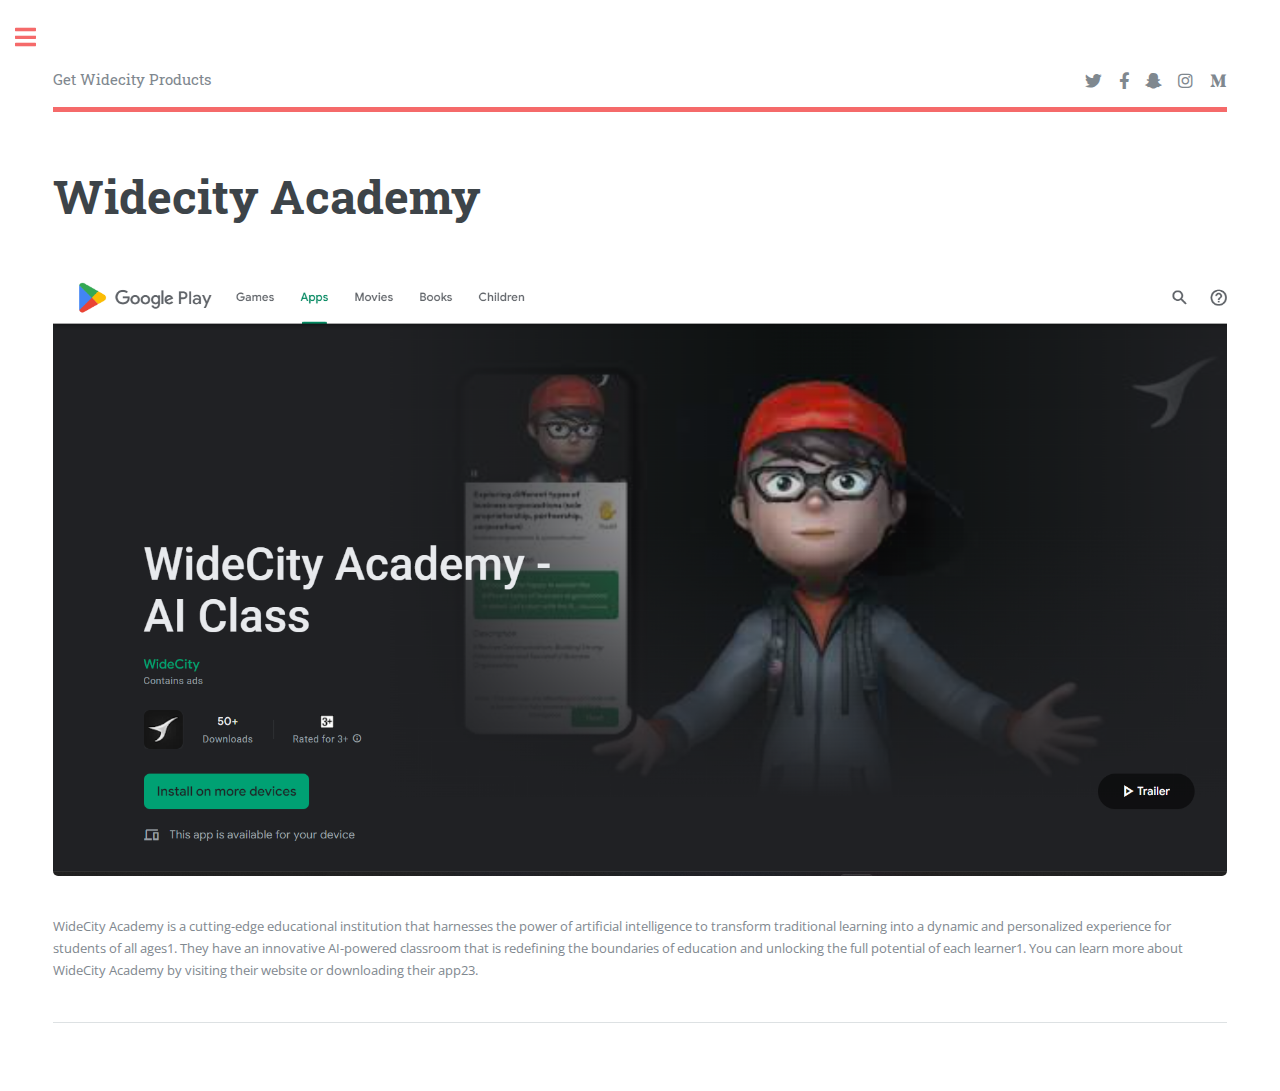
<file: generic.html>
<!DOCTYPE HTML>
<!--
	Editorial by HTML5 UP
	html5up.net | @ajlkn
	Free for personal and commercial use under the CCA 3.0 license (html5up.net/license)
-->
<html>
	<head>
		<title>Documentation</title>
		<link rel="icon" href="/images/logo_white_72.png"/>
		<meta charset="utf-8" />
		<meta name="viewport" content="width=device-width, initial-scale=1, user-scalable=no" />
		<link rel="stylesheet" href="assets/css/main.css" />
	</head>
	<body class="is-preload">

		<!-- Wrapper -->
			<div id="wrapper">

				<!-- Main -->
					<div id="main">
						<div class="inner">

							<!-- Header -->
								<header id="header">
									<a href="https://widecity.in" class="logo"><strong></strong>Get Widecity Products</a>
									<ul class="icons">
										<li><a href="#" class="icon brands fa-twitter"><span class="label">Twitter</span></a></li>
										<li><a href="#" class="icon brands fa-facebook-f"><span class="label">Facebook</span></a></li>
										<li><a href="#" class="icon brands fa-snapchat-ghost"><span class="label">Snapchat</span></a></li>
										<li><a href="#" class="icon brands fa-instagram"><span class="label">Instagram</span></a></li>
										<li><a href="#" class="icon brands fa-medium-m"><span class="label">Medium</span></a></li>
									</ul>
								</header>

							<!-- Content -->
								<section>
									<header class="main">
										<h1>Widecity Academy</h1>
									</header>

									<span class="image main"><img src="images/academygp.png" alt="" /></span>

									<p>WideCity Academy is a cutting-edge educational institution that harnesses the power of artificial intelligence to transform traditional learning into a dynamic and personalized experience for students of all ages1. They have an innovative AI-powered classroom that is redefining the boundaries of education and unlocking the full potential of each learner1. You can learn more about WideCity Academy by visiting their website or downloading their app23.</p>
									<hr class="major" />

									<!-- <h2>Interdum sed dapibus</h2>
									<p>Donec eget ex magna. Interdum et malesuada fames ac ante ipsum primis in faucibus. Pellentesque venenatis dolor imperdiet dolor mattis sagittis. Praesent rutrum sem diam, vitae egestas enim auctor sit amet. Pellentesque leo mauris, consectetur id ipsum sit amet, fergiat. Pellentesque in mi eu massa lacinia malesuada et a elit. Donec urna ex, lacinia in purus ac, pretium pulvinar mauris. Curabitur sapien risus, commodo eget turpis at, elementum convallis elit. Pellentesque enim turpis, hendrerit.</p>
									<p>Lorem ipsum dolor sit amet, consectetur adipiscing elit. Duis dapibus rutrum facilisis. Class aptent taciti sociosqu ad litora torquent per conubia nostra, per inceptos himenaeos. Etiam tristique libero eu nibh porttitor fermentum. Nullam venenatis erat id vehicula viverra. Nunc ultrices eros ut ultricies condimentum. Mauris risus lacus, blandit sit amet venenatis non, bibendum vitae dolor. Nunc lorem mauris, fringilla in aliquam at, euismod in lectus. Pellentesque habitant morbi tristique senectus et netus et malesuada fames ac turpis egestas. In non lorem sit amet elit placerat maximus. Pellentesque aliquam maximus risus, vel sed vehicula. Interdum et malesuada fames ac ante ipsum primis in faucibus. Pellentesque venenatis dolor imperdiet dolor mattis sagittis. Praesent rutrum sem diam, vitae egestas enim auctor sit amet. Pellentesque leo mauris, consectetur id ipsum sit amet, fersapien risus, commodo eget turpis at, elementum convallis elit. Pellentesque enim turpis, hendrerit tristique lorem ipsum dolor.</p>

									<hr class="major" />

									<h2>Magna etiam veroeros</h2>
									<p>Lorem ipsum dolor sit amet, consectetur adipiscing elit. Duis dapibus rutrum facilisis. Class aptent taciti sociosqu ad litora torquent per conubia nostra, per inceptos himenaeos. Etiam tristique libero eu nibh porttitor fermentum. Nullam venenatis erat id vehicula viverra. Nunc ultrices eros ut ultricies condimentum. Mauris risus lacus, blandit sit amet venenatis non, bibendum vitae dolor. Nunc lorem mauris, fringilla in aliquam at, euismod in lectus. Pellentesque habitant morbi tristique senectus et netus et malesuada fames ac turpis egestas. In non lorem sit amet elit placerat maximus. Pellentesque aliquam maximus risus, vel sed vehicula.</p>
									<p>Interdum et malesuada fames ac ante ipsum primis in faucibus. Pellentesque venenatis dolor imperdiet dolor mattis sagittis. Praesent rutrum sem diam, vitae egestas enim auctor sit amet. Pellentesque leo mauris, consectetur id ipsum sit amet, fersapien risus, commodo eget turpis at, elementum convallis elit. Pellentesque enim turpis, hendrerit tristique lorem ipsum dolor.</p>

									<hr class="major" />

									<h2>Lorem aliquam bibendum</h2>
									<p>Donec eget ex magna. Interdum et malesuada fames ac ante ipsum primis in faucibus. Pellentesque venenatis dolor imperdiet dolor mattis sagittis. Praesent rutrum sem diam, vitae egestas enim auctor sit amet. Pellentesque leo mauris, consectetur id ipsum sit amet, fergiat. Pellentesque in mi eu massa lacinia malesuada et a elit. Donec urna ex, lacinia in purus ac, pretium pulvinar mauris. Curabitur sapien risus, commodo eget turpis at, elementum convallis elit. Pellentesque enim turpis, hendrerit.</p>
									<p>Lorem ipsum dolor sit amet, consectetur adipiscing elit. Duis dapibus rutrum facilisis. Class aptent taciti sociosqu ad litora torquent per conubia nostra, per inceptos himenaeos. Etiam tristique libero eu nibh porttitor fermentum. Nullam venenatis erat id vehicula viverra. Nunc ultrices eros ut ultricies condimentum. Mauris risus lacus, blandit sit amet venenatis non, bibendum vitae dolor. Nunc lorem mauris, fringilla in aliquam at, euismod in lectus. Pellentesque habitant morbi tristique senectus et netus et malesuada fames ac turpis egestas. In non lorem sit amet elit placerat maximus. Pellentesque aliquam maximus risus, vel sed vehicula.</p> -->

								</section>

						</div>
					</div>

				<!-- Sidebar -->
					<div id="sidebar">
						<div class="inner">

							<!-- Search -->
								<section id="search" class="alt">
									<form method="post" action="#">
										<input type="text" name="query" id="query" placeholder="Search" />
									</form>
								</section>

							<!-- Menu -->
								<nav id="menu">
									<!-- <header class="major">
										<h2>PRODUCTS</h2>
									</header> -->
									<ul>
										<li><a href="elements.html">Home</a></li>
										<li><a href="index.html">QuickVote</a></li>
										<li><a href="generic.html">Academy</a></li>
<!--										<li>-->
											<!-- <span class="opener">QVote</span> -->
<!--											<ul>-->
<!--												<li><a href="#">Lorem Dolor</a></li>-->
<!--												<li><a href="#">Ipsum Adipiscing</a></li>-->
<!--												<li><a href="#">Tempus Magna</a></li>-->
<!--												<li><a href="#">Feugiat Veroeros</a></li>-->
<!--											</ul>-->
<!--										</li>-->
<!--										<li><a href="#">Etiam Dolore</a></li>-->
<!--										<li><a href="#">Adipiscing</a></li>-->
<!--										<li>-->
<!--											<span class="opener">Another Submenu</span>-->
<!--											<ul>-->
<!--												<li><a href="#">Lorem Dolor</a></li>-->
<!--												<li><a href="#">Ipsum Adipiscing</a></li>-->
<!--												<li><a href="#">Tempus Magna</a></li>-->
<!--												<li><a href="#">Feugiat Veroeros</a></li>-->
<!--											</ul>-->
<!--										</li>-->
<!--										<li><a href="#">Maximus Erat</a></li>-->
<!--										<li><a href="#">Sapien Mauris</a></li>-->
										<!-- <li><a href="#">Amet Lacinia</a></li> -->
									</ul>
								</nav>

							<!-- Section -->
								<!-- <section>
									<header class="major">
										<h2>Ante interdum</h2>
									</header>
									<div class="mini-posts">
										<article>
											<a href="#" class="image"><img src="images/pic07.jpg" alt="" /></a>
											<p>Aenean ornare velit lacus, ac varius enim lorem ullamcorper dolore aliquam.</p>
										</article>
										<article>
											<a href="#" class="image"><img src="images/pic08.jpg" alt="" /></a>
											<p>Aenean ornare velit lacus, ac varius enim lorem ullamcorper dolore aliquam.</p>
										</article>
										<article>
											<a href="#" class="image"><img src="images/pic09.jpg" alt="" /></a>
											<p>Aenean ornare velit lacus, ac varius enim lorem ullamcorper dolore aliquam.</p>
										</article>
									</div>
									<ul class="actions">
										<li><a href="#" class="button">More</a></li>
									</ul>
								</section> -->

								<section>
									<header class="major">
										<h2>Get in touch</h2>
									</header>
									<p>"Get in touch" is an invitation to establish contact or communication with someone or an organization. It is often used on websites, emails, or other platforms to encourage users to reach out for inquiries, support, or any other form of interaction.</p><ul class="contact">
										<li class="icon solid fa-envelope"><a href="#">widecity.official@gmail.com</a></li>
										<li class="icon solid fa-phone">(+91) 9946658045</li>
										<li class="icon solid fa-home">
											chully po, Manjapra,<br> Angamaly
										</li>
									</ul>
								</section>

							<!-- Footer -->
								<footer id="footer">
									<p class="copyright">&copy; Widecity. All rights reserved. </p>
								</footer>

						</div>
					</div>

			</div>

		<!-- Scripts -->
			<script src="assets/js/jquery.min.js"></script>
			<script src="assets/js/browser.min.js"></script>
			<script src="assets/js/breakpoints.min.js"></script>
			<script src="assets/js/util.js"></script>
			<script src="assets/js/main.js"></script>

	</body>
</html>
</file>
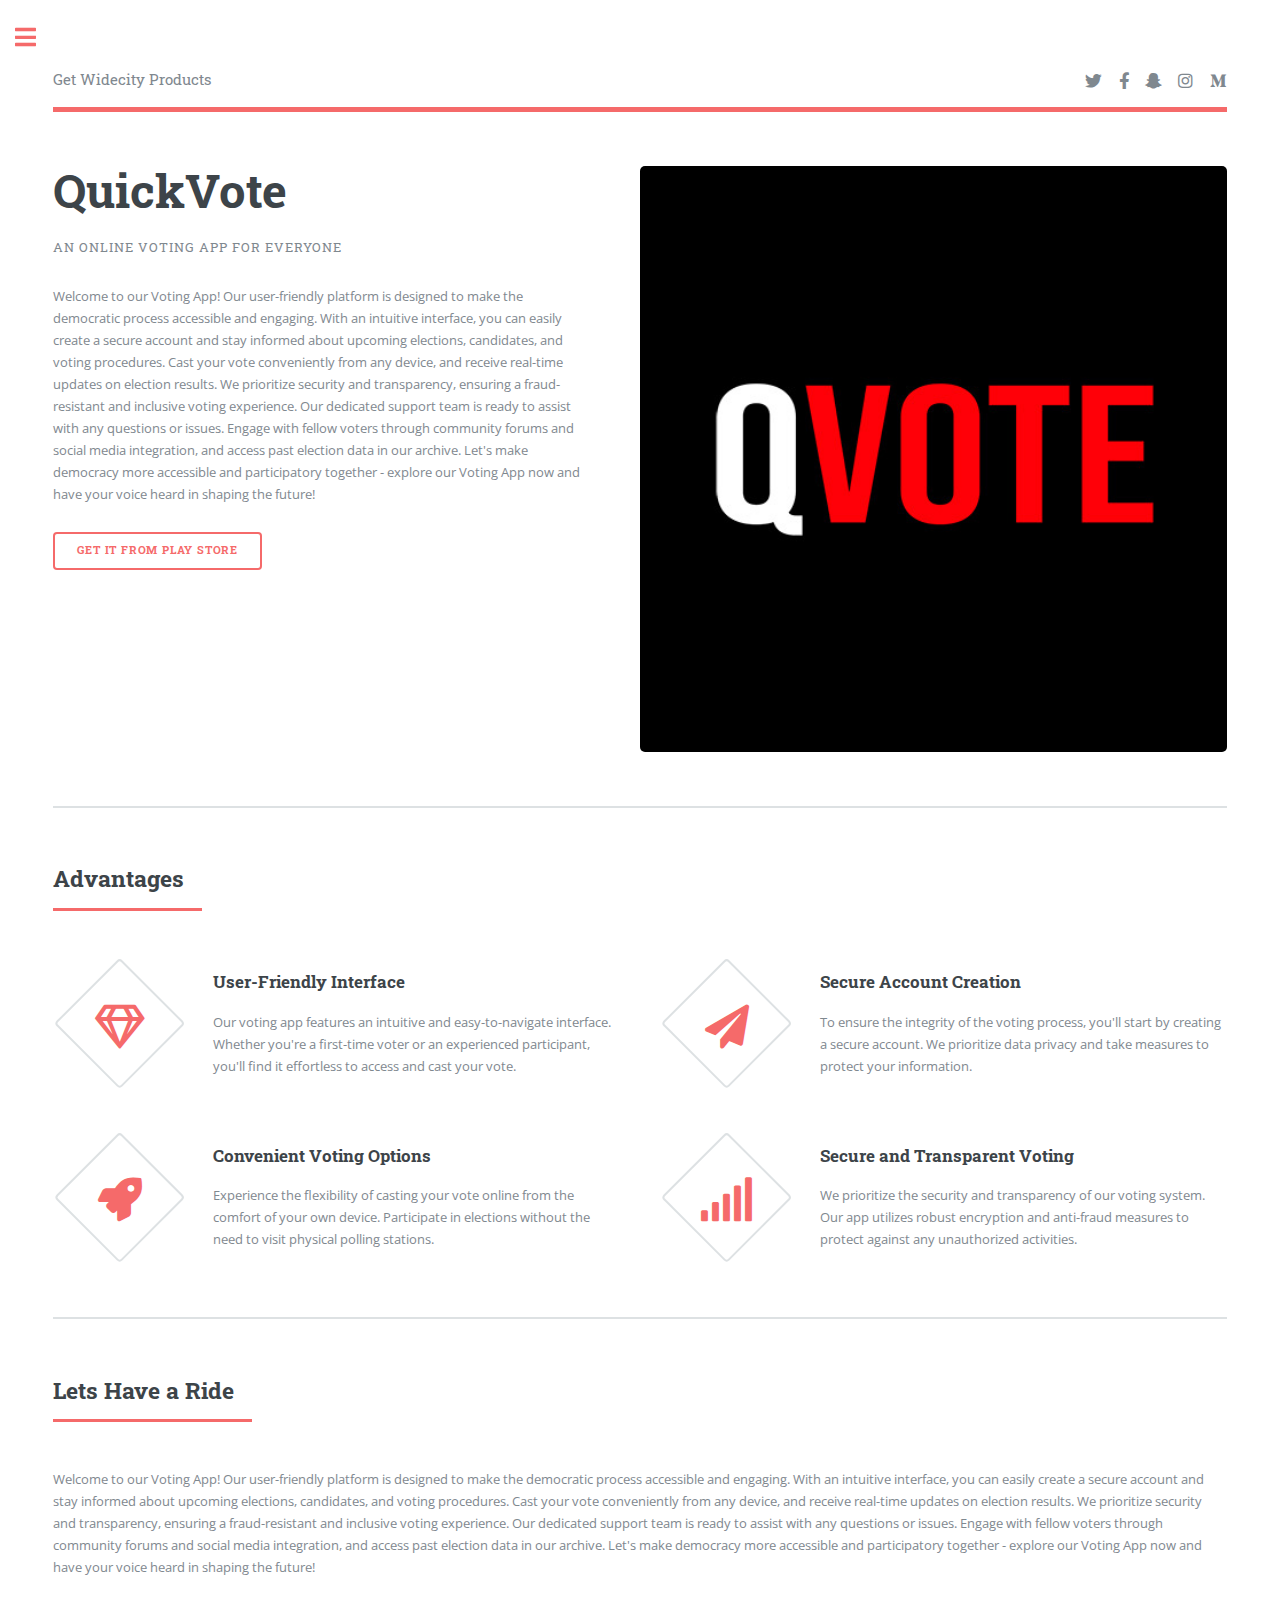
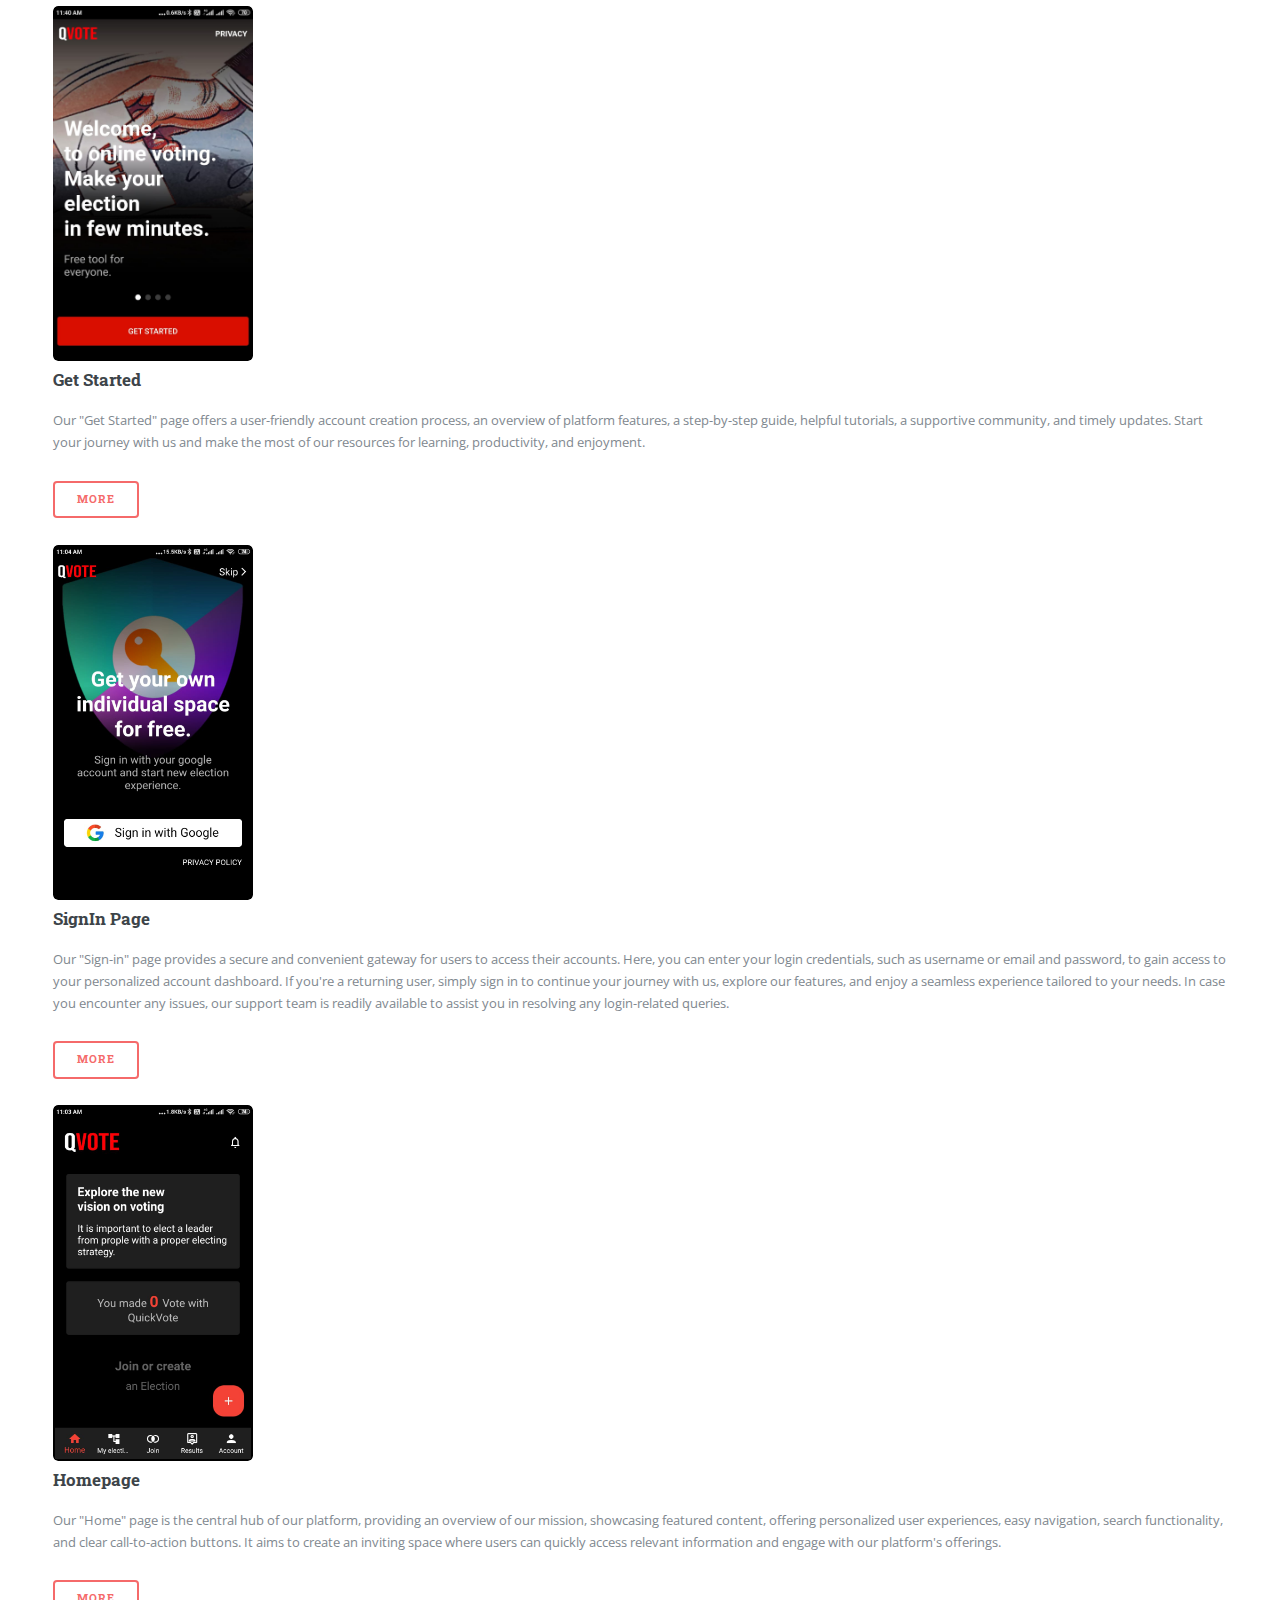
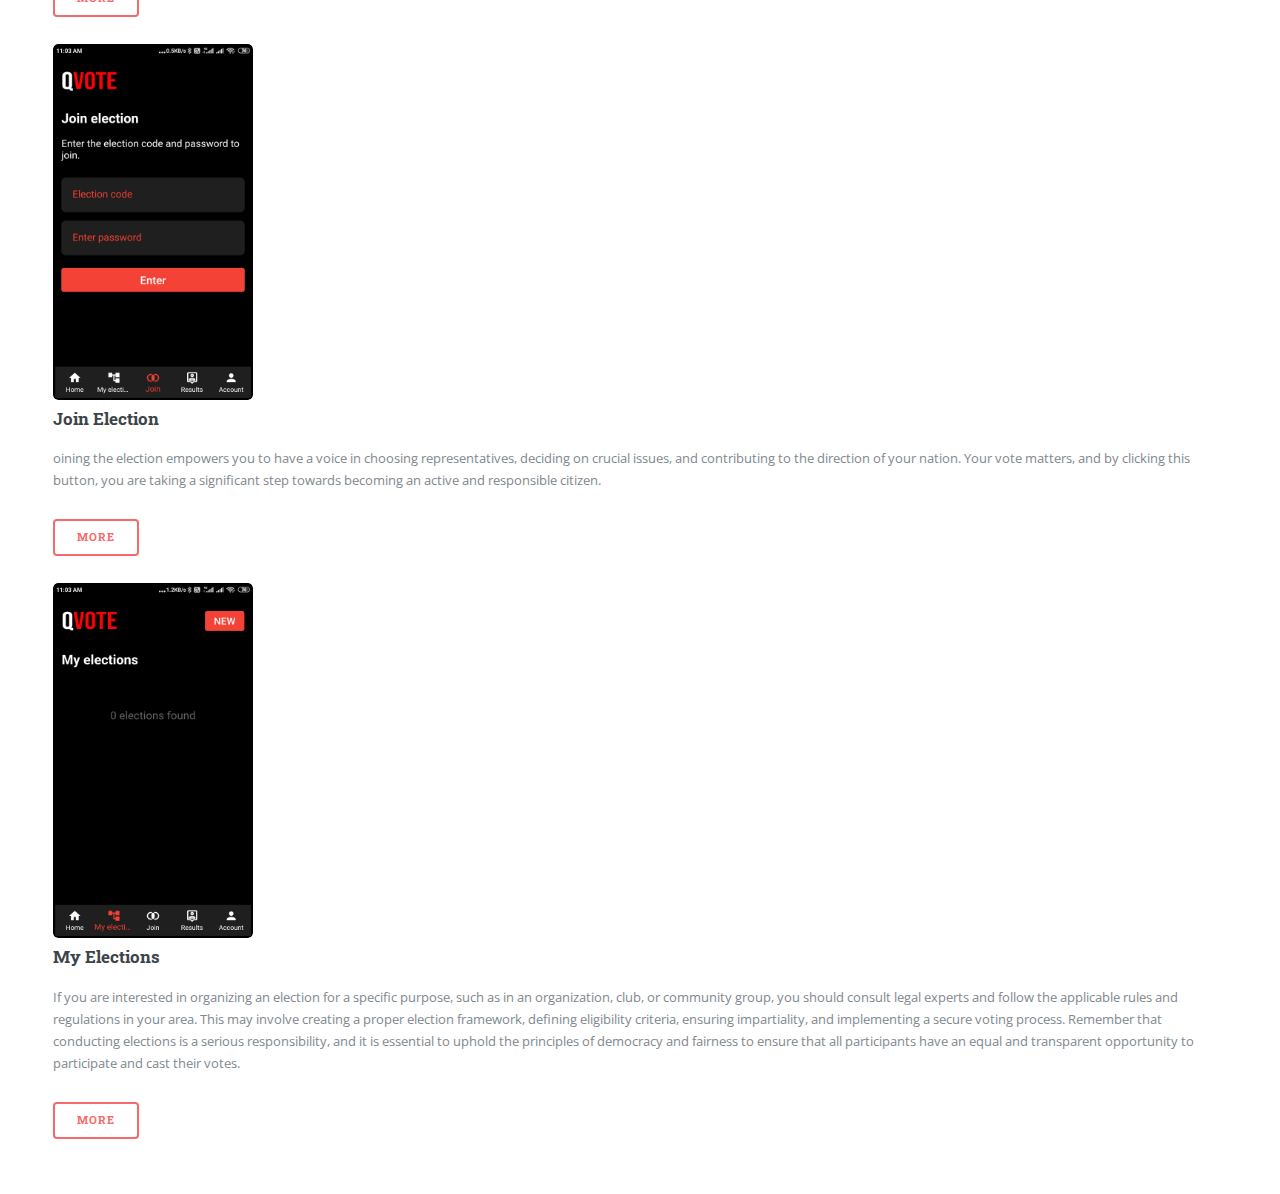
<file: quickvote.html>
<!DOCTYPE HTML>
<!--
	Editorial by HTML5 UP
	html5up.net | @ajlkn
	Free for personal and commercial use under the CCA 3.0 license (html5up.net/license)
-->
<html>
	<head>
		<title>Documentation</title>
		<link rel="icon" href="/images/logo_white_72.png"/>

		<meta charset="utf-8" />
		<meta name="viewport" content="width=device-width, initial-scale=1, user-scalable=no" />
		<link rel="stylesheet" href="assets/css/main.css" />
	</head>
	<body class="is-preload">

		<!-- Wrapper -->
			<div id="wrapper">

				<!-- Main -->
					<div id="main">
						<div class="inner">

							<!-- Header -->
								<header id="header">
									<a href="https://widecity.in" class="logo"><strong></strong>Get Widecity Products</a>
									<ul class="icons">
										<li><a href="#" class="icon brands fa-twitter"><span class="label">Twitter</span></a></li>
										<li><a href="#" class="icon brands fa-facebook-f"><span class="label">Facebook</span></a></li>
										<li><a href="#" class="icon brands fa-snapchat-ghost"><span class="label">Snapchat</span></a></li>
										<li><a href="#" class="icon brands fa-instagram"><span class="label">Instagram</span></a></li>
										<li><a href="#" class="icon brands fa-medium-m"><span class="label">Medium</span></a></li>
									</ul>
								</header>

							<!-- Banner -->
								<section id="banner">
									<div class="content">
										<header>
											<h1>QuickVote<br />
											</h1>
											<p>An Online Voting App For Everyone</p>
										</header>
										<p>Welcome to our Voting App! Our user-friendly platform is designed to make the democratic process accessible and engaging. With an intuitive interface, you can easily create a secure account and stay informed about upcoming elections, candidates, and voting procedures. Cast your vote conveniently from any device, and receive real-time updates on election results. We prioritize security and transparency, ensuring a fraud-resistant and inclusive voting experience. Our dedicated support team is ready to assist with any questions or issues. Engage with fellow voters through community forums and social media integration, and access past election data in our archive. Let's make democracy more accessible and participatory together - explore our Voting App now and have your voice heard in shaping the future!</p><ul class="actions">
											<li><a href="https://play.google.com/store/apps/details?id=com.widecity.quickvote" class="button big">Get It from Play Store</a></li>
										</ul>
									</div>
									<span class="image object">
										<img src="images/quickvote.jpg" alt="" />
									</span>
								</section>

							<!-- Section -->
								<section>
									<header class="major">
										<h2>Advantages</h2>
									</header>
									<div class="features">
										<article>
											<span class="icon fa-gem"></span>
											<div class="content">
												<h3>User-Friendly Interface</h3>
												<p> Our voting app features an intuitive and easy-to-navigate interface. Whether you're a first-time voter or an experienced participant, you'll find it effortless to access and cast your vote.</p>
											</div>
										</article>
										<article>
											<span class="icon solid fa-paper-plane"></span>
											<div class="content">
												<h3>Secure Account Creation</h3>
												<p>To ensure the integrity of the voting process, you'll start by creating a secure account. We prioritize data privacy and take measures to protect your information.</p>
											</div>
										</article>
										<article>
											<span class="icon solid fa-rocket"></span>
											<div class="content">
												<h3>Convenient Voting Options</h3>
												<p>Experience the flexibility of casting your vote online from the comfort of your own device. Participate in elections without the need to visit physical polling stations.</p>
											</div>
										</article>
										<article>
											<span class="icon solid fa-signal"></span>
											<div class="content">
												<h3>Secure and Transparent Voting</h3>
												<p>We prioritize the security and transparency of our voting system. Our app utilizes robust encryption and anti-fraud measures to protect against any unauthorized activities.</p>
											</div>
										</article>
									</div>
								</section>

							<!-- Section -->
								<section>
									<header class="major">
										<h2>Lets Have a Ride</h2>
										
									</header>
									<p>Welcome to our Voting App! Our user-friendly platform is designed to make the democratic process accessible and engaging. With an intuitive interface, you can easily create a secure account and stay informed about upcoming elections, candidates, and voting procedures. Cast your vote conveniently from any device, and receive real-time updates on election results. We prioritize security and transparency, ensuring a fraud-resistant and inclusive voting experience. Our dedicated support team is ready to assist with any questions or issues. Engage with fellow voters through community forums and social media integration, and access past election data in our archive. Let's make democracy more accessible and participatory together - explore our Voting App now and have your voice heard in shaping the future!</p>
									<div >
										
										<article>
											<a href="#" class="image"><img src="qvote-assets/images/get-start.jpeg" alt="" style="width:200px;" /></a>
											<h3>Get Started</h3>
											<p>Our "Get Started" page offers a user-friendly account creation process, an overview of platform features, a step-by-step guide, helpful tutorials, a supportive community, and timely updates. Start your journey with us and make the most of our resources for learning, productivity, and enjoyment.</p>
											<ul class="actions">
												<li><a href="#" class="button">More</a></li>
											</ul>
										</article>
										
										<article>
											<a href="#" class="image"><img src="qvote-assets/images/sign-in.jpeg" alt="" style="width:200px;" /></a>
											<h3>SignIn Page</h3>
											<p>Our "Sign-in" page provides a secure and convenient gateway for users to access their accounts. Here, you can enter your login credentials, such as username or email and password, to gain access to your personalized account dashboard. If you're a returning user, simply sign in to continue your journey with us, explore our features, and enjoy a seamless experience tailored to your needs. In case you encounter any issues, our support team is readily available to assist you in resolving any login-related queries.</p>
											<ul class="actions">
												<li><a href="#" class="button">More</a></li>
											</ul>
										</article>
										
										<article>
											<a href="#" class="image"><img src="qvote-assets/images/home.jpeg" alt="" style="width:200px;" /></a>
											<h3>Homepage</h3>
											<p>Our "Home" page is the central hub of our platform, providing an overview of our mission, showcasing featured content, offering personalized user experiences, easy navigation, search functionality, and clear call-to-action buttons. It aims to create an inviting space where users can quickly access relevant information and engage with our platform's offerings.</p>
											<ul class="actions">
												<li><a href="#" class="button">More</a></li>
											</ul>
										</article>
										
										<article>
											<a href="#" class="image"><img src="qvote-assets/images/join.jpeg" alt="" style="width:200px;" /></a>
											<h3>Join Election</h3>
											<p>oining the election empowers you to have a voice in choosing representatives, deciding on crucial issues, and contributing to the direction of your nation. Your vote matters, and by clicking this button, you are taking a significant step towards becoming an active and responsible citizen.</p>
											<ul class="actions">
												<li><a href="#" class="button">More</a></li>
											</ul>
										</article>
										
										<article>
											<a href="#" class="image"><img src="qvote-assets/images/my-elections.jpeg" alt="" style="width:200px;" /></a>
											<h3>My Elections</h3>
											<p>If you are interested in organizing an election for a specific purpose, such as in an organization, club, or community group, you should consult legal experts and follow the applicable rules and regulations in your area. This may involve creating a proper election framework, defining eligibility criteria, ensuring impartiality, and implementing a secure voting process.
												Remember that conducting elections is a serious responsibility, and it is essential to uphold the principles of democracy and fairness to ensure that all participants have an equal and transparent opportunity to participate and cast their votes.
												</p>
											<ul class="actions">
												<li><a href="#" class="button">More</a></li>
											</ul>
										</article>
										
									</div>
								</section>

						</div>
					</div>

<!--				 Sidebar -->
					<div id="sidebar">
						<div class="inner">

							<!-- Search -->
								<section id="search" class="alt">
									<form method="post" action="#">
										<input type="text" name="query" id="query" placeholder="Search" />
									</form>
								</section>

							<!-- Menu -->
								<nav id="menu">
									<!-- <header class="major">
										<h2>PRODUCTS</h2>
									</header> -->
									<ul>
										<li><a href="index.html">Home</a></li>
										<li><a href="quickvote.html">QuickVote</a></li>
										<li><a href="academy.html">Academy</a></li>
										<li><a href="ACP.html">ACP</a></li>
										<!-- <li>
											<span class="opener">QVote</span>
											<ul>
												<li><a href="#">Lorem Dolor</a></li>
												<li><a href="#">Ipsum Adipiscing</a></li>
												<li><a href="#">Tempus Magna</a></li>
												<li><a href="#">Feugiat Veroeros</a></li>
											</ul>
										</li>
 										<li><a href="#">Etiam Dolore</a></li>
										<li><a href="#">Adipiscing</a></li>
										<li>
											<span class="opener">Another Submenu</span>
											<ul>
												<li><a href="#">Lorem Dolor</a></li>
												<li><a href="#">Ipsum Adipiscing</a></li>
												<li><a href="#">Tempus Magna</a></li>
												<li><a href="#">Feugiat Veroeros</a></li>
											</ul>
										</li>
										<li><a href="#">Maximus Erat</a></li>
										<li><a href="#">Sapien Mauris</a></li>
										<li><a href="#">Amet Lacinia</a></li>
									</ul> -->
								</nav>

							<!-- Section
								<section>
									<header class="major">
										<h2>Ante interdum</h2>
									</header>
									<div class="mini-posts">
										<article>
											<a href="#" class="image"><img src="images/pic07.jpg" alt="" /></a>
											<p>Aenean ornare velit lacus, ac varius enim lorem ullamcorper dolore aliquam.</p>
										</article>
										<article>
											<a href="#" class="image"><img src="images/pic08.jpg" alt="" /></a>
											<p>Aenean ornare velit lacus, ac varius enim lorem ullamcorper dolore aliquam.</p>
										</article>
										<article>
											<a href="#" class="image"><img src="images/pic09.jpg" alt="" /></a>
											<p>Aenean ornare velit lacus, ac varius enim lorem ullamcorper dolore aliquam.</p>
										</article>
									</div>
									<ul class="actions">
										<li><a href="#" class="button">More</a></li>
									</ul>
								</section> -->

								<section>
									<header class="major">
										<h2>Get in touch</h2>
									</header>
									<p>"Get in touch" is an invitation to establish contact or communication with someone or an organization. It is often used on websites, emails, or other platforms to encourage users to reach out for inquiries, support, or any other form of interaction.</p><ul class="contact">
										<li class="icon solid fa-envelope"><a href="#">widecity.official@gmail.com</a></li>
										<li class="icon solid fa-phone">(+91) 9946658045</li>
										<li class="icon solid fa-home">
											chully po, Manjapra,<br> Angamaly
										</li>
									</ul>
								</section>

							<!-- Footer -->
								<footer id="footer">
									<p class="copyright">&copy; Widecity. All rights reserved. </p>
								</footer>

						</div>
					</div>

			</div>

		<!-- Scripts -->
			<script src="assets/js/jquery.min.js"></script>
			<script src="assets/js/browser.min.js"></script>
			<script src="assets/js/breakpoints.min.js"></script>
			<script src="assets/js/util.js"></script>
			<script src="assets/js/main.js"></script>

	</body>
</html>
</file>
<file: assets/css/main.css>
@import url(fontawesome-all.min.css);
@import url("https://fonts.googleapis.com/css?family=Open+Sans:400,600,400italic,600italic|Roboto+Slab:400,700");
/*
	Editorial by HTML5 UP
	html5up.net | @ajlkn
	Free for personal and commercial use under the CCA 3.0 license (html5up.net/license)
*/
html, body, div, span, applet, object,
iframe, h1, h2, h3, h4, h5, h6, p, blockquote,
pre, a, abbr, acronym, address, big, cite,
code, del, dfn, em, img, ins, kbd, q, s, samp,
small, strike, strong, sub, sup, tt, var, b,
u, i, center, dl, dt, dd, ol, ul, li, fieldset,
form, label, legend, table, caption, tbody,
tfoot, thead, tr, th, td, article, aside,
canvas, details, embed, figure, figcaption,
footer, header, hgroup, menu, nav, output, ruby,
section, summary, time, mark, audio, video {
  margin: 0;
  padding: 0;
  border: 0;
  font-size: 100%;
  font: inherit;
  vertical-align: baseline; }

article, aside, details, figcaption, figure,
footer, header, hgroup, menu, nav, section {
  display: block; }

body {
  line-height: 1; }

ol, ul {
  list-style: none; }

blockquote, q {
  quotes: none; }
  blockquote:before, blockquote:after, q:before, q:after {
    content: '';
    content: none; }

table {
  border-collapse: collapse;
  border-spacing: 0; }

body {
  -webkit-text-size-adjust: none; }

mark {
  background-color: transparent;
  color: inherit; }

input::-moz-focus-inner {
  border: 0;
  padding: 0; }

input, select, textarea {
  -moz-appearance: none;
  -webkit-appearance: none;
  -ms-appearance: none;
  appearance: none; }

/* Basic */
@-ms-viewport {
  width: device-width; }

body {
  -ms-overflow-style: scrollbar; }

@media screen and (max-width: 480px) {
  html, body {
    min-width: 320px; } }

html {
  box-sizing: border-box; }

*, *:before, *:after {
  box-sizing: inherit; }

body {
  background: #ffffff; }
  body.is-preload *, body.is-preload *:before, body.is-preload *:after, body.is-resizing *, body.is-resizing *:before, body.is-resizing *:after {
    -moz-animation: none !important;
    -webkit-animation: none !important;
    -ms-animation: none !important;
    animation: none !important;
    -moz-transition: none !important;
    -webkit-transition: none !important;
    -ms-transition: none !important;
    transition: none !important; }

/* Type */
body, input, select, textarea {
  color: #7f888f;
  font-family: "Open Sans", sans-serif;
  font-size: 13pt;
  font-weight: 400;
  line-height: 1.65; }
  @media screen and (max-width: 1680px) {
    body, input, select, textarea {
      font-size: 11pt; } }
  @media screen and (max-width: 1280px) {
    body, input, select, textarea {
      font-size: 10pt; } }
  @media screen and (max-width: 360px) {
    body, input, select, textarea {
      font-size: 9pt; } }

a {
  -moz-transition: color 0.2s ease-in-out, border-bottom-color 0.2s ease-in-out;
  -webkit-transition: color 0.2s ease-in-out, border-bottom-color 0.2s ease-in-out;
  -ms-transition: color 0.2s ease-in-out, border-bottom-color 0.2s ease-in-out;
  transition: color 0.2s ease-in-out, border-bottom-color 0.2s ease-in-out;
  border-bottom: dotted 1px;
  color: #f56a6a;
  text-decoration: none; }
  a:hover {
    border-bottom-color: #f56a6a;
    color: #f56a6a !important; }
    a:hover strong {
      color: inherit; }

strong, b {
  color: #3d4449;
  font-weight: 600; }

em, i {
  font-style: italic; }

p {
  margin: 0 0 2em 0; }

h1, h2, h3, h4, h5, h6 {
  color: #3d4449;
  font-family: "Roboto Slab", serif;
  font-weight: 700;
  line-height: 1.5;
  margin: 0 0 1em 0; }
  h1 a, h2 a, h3 a, h4 a, h5 a, h6 a {
    color: inherit;
    text-decoration: none;
    border-bottom: 0; }

h1 {
  font-size: 4em;
  margin: 0 0 0.5em 0;
  line-height: 1.3; }

h2 {
  font-size: 1.75em; }

h3 {
  font-size: 1.25em; }

h4 {
  font-size: 1.1em; }

h5 {
  font-size: 0.9em; }

h6 {
  font-size: 0.7em; }

@media screen and (max-width: 1680px) {
  h1 {
    font-size: 3.5em; } }

@media screen and (max-width: 980px) {
  h1 {
    font-size: 3.25em; } }

@media screen and (max-width: 736px) {
  h1 {
    font-size: 2em;
    line-height: 1.4; }
  h2 {
    font-size: 1.5em; } }

sub {
  font-size: 0.8em;
  position: relative;
  top: 0.5em; }

sup {
  font-size: 0.8em;
  position: relative;
  top: -0.5em; }

blockquote {
  border-left: solid 3px rgba(210, 215, 217, 0.75);
  font-style: italic;
  margin: 0 0 2em 0;
  padding: 0.5em 0 0.5em 2em; }

code {
  background: rgba(230, 235, 237, 0.25);
  border-radius: 0.375em;
  border: solid 1px rgba(210, 215, 217, 0.75);
  font-family: "Courier New", monospace;
  font-size: 0.9em;
  margin: 0 0.25em;
  padding: 0.25em 0.65em; }

pre {
  -webkit-overflow-scrolling: touch;
  font-family: "Courier New", monospace;
  font-size: 0.9em;
  margin: 0 0 2em 0; }
  pre code {
    display: block;
    line-height: 1.75;
    padding: 1em 1.5em;
    overflow-x: auto; }

hr {
  border: 0;
  border-bottom: solid 1px rgba(210, 215, 217, 0.75);
  margin: 2em 0; }
  hr.major {
    margin: 3em 0; }

.align-left {
  text-align: left; }

.align-center {
  text-align: center; }

.align-right {
  text-align: right; }

/* Row */
.row {
  display: flex;
  flex-wrap: wrap;
  box-sizing: border-box;
  align-items: stretch; }
  .row > * {
    box-sizing: border-box; }
  .row.gtr-uniform > * > :last-child {
    margin-bottom: 0; }
  .row.aln-left {
    justify-content: flex-start; }
  .row.aln-center {
    justify-content: center; }
  .row.aln-right {
    justify-content: flex-end; }
  .row.aln-top {
    align-items: flex-start; }
  .row.aln-middle {
    align-items: center; }
  .row.aln-bottom {
    align-items: flex-end; }
  .row > .imp {
    order: -1; }
  .row > .col-1 {
    width: 8.33333%; }
  .row > .off-1 {
    margin-left: 8.33333%; }
  .row > .col-2 {
    width: 16.66667%; }
  .row > .off-2 {
    margin-left: 16.66667%; }
  .row > .col-3 {
    width: 25%; }
  .row > .off-3 {
    margin-left: 25%; }
  .row > .col-4 {
    width: 33.33333%; }
  .row > .off-4 {
    margin-left: 33.33333%; }
  .row > .col-5 {
    width: 41.66667%; }
  .row > .off-5 {
    margin-left: 41.66667%; }
  .row > .col-6 {
    width: 50%; }
  .row > .off-6 {
    margin-left: 50%; }
  .row > .col-7 {
    width: 58.33333%; }
  .row > .off-7 {
    margin-left: 58.33333%; }
  .row > .col-8 {
    width: 66.66667%; }
  .row > .off-8 {
    margin-left: 66.66667%; }
  .row > .col-9 {
    width: 75%; }
  .row > .off-9 {
    margin-left: 75%; }
  .row > .col-10 {
    width: 83.33333%; }
  .row > .off-10 {
    margin-left: 83.33333%; }
  .row > .col-11 {
    width: 91.66667%; }
  .row > .off-11 {
    margin-left: 91.66667%; }
  .row > .col-12 {
    width: 100%; }
  .row > .off-12 {
    margin-left: 100%; }
  .row.gtr-0 {
    margin-top: 0;
    margin-left: 0em; }
    .row.gtr-0 > * {
      padding: 0 0 0 0em; }
    .row.gtr-0.gtr-uniform {
      margin-top: 0em; }
      .row.gtr-0.gtr-uniform > * {
        padding-top: 0em; }
  .row.gtr-25 {
    margin-top: 0;
    margin-left: -0.375em; }
    .row.gtr-25 > * {
      padding: 0 0 0 0.375em; }
    .row.gtr-25.gtr-uniform {
      margin-top: -0.375em; }
      .row.gtr-25.gtr-uniform > * {
        padding-top: 0.375em; }
  .row.gtr-50 {
    margin-top: 0;
    margin-left: -0.75em; }
    .row.gtr-50 > * {
      padding: 0 0 0 0.75em; }
    .row.gtr-50.gtr-uniform {
      margin-top: -0.75em; }
      .row.gtr-50.gtr-uniform > * {
        padding-top: 0.75em; }
  .row {
    margin-top: 0;
    margin-left: -1.5em; }
    .row > * {
      padding: 0 0 0 1.5em; }
    .row.gtr-uniform {
      margin-top: -1.5em; }
      .row.gtr-uniform > * {
        padding-top: 1.5em; }
  .row.gtr-150 {
    margin-top: 0;
    margin-left: -2.25em; }
    .row.gtr-150 > * {
      padding: 0 0 0 2.25em; }
    .row.gtr-150.gtr-uniform {
      margin-top: -2.25em; }
      .row.gtr-150.gtr-uniform > * {
        padding-top: 2.25em; }
  .row.gtr-200 {
    margin-top: 0;
    margin-left: -3em; }
    .row.gtr-200 > * {
      padding: 0 0 0 3em; }
    .row.gtr-200.gtr-uniform {
      margin-top: -3em; }
      .row.gtr-200.gtr-uniform > * {
        padding-top: 3em; }
  @media screen and (max-width: 1680px) {
    .row {
      display: flex;
      flex-wrap: wrap;
      box-sizing: border-box;
      align-items: stretch; }
      .row > * {
        box-sizing: border-box; }
      .row.gtr-uniform > * > :last-child {
        margin-bottom: 0; }
      .row.aln-left {
        justify-content: flex-start; }
      .row.aln-center {
        justify-content: center; }
      .row.aln-right {
        justify-content: flex-end; }
      .row.aln-top {
        align-items: flex-start; }
      .row.aln-middle {
        align-items: center; }
      .row.aln-bottom {
        align-items: flex-end; }
      .row > .imp-xlarge {
        order: -1; }
      .row > .col-1-xlarge {
        width: 8.33333%; }
      .row > .off-1-xlarge {
        margin-left: 8.33333%; }
      .row > .col-2-xlarge {
        width: 16.66667%; }
      .row > .off-2-xlarge {
        margin-left: 16.66667%; }
      .row > .col-3-xlarge {
        width: 25%; }
      .row > .off-3-xlarge {
        margin-left: 25%; }
      .row > .col-4-xlarge {
        width: 33.33333%; }
      .row > .off-4-xlarge {
        margin-left: 33.33333%; }
      .row > .col-5-xlarge {
        width: 41.66667%; }
      .row > .off-5-xlarge {
        margin-left: 41.66667%; }
      .row > .col-6-xlarge {
        width: 50%; }
      .row > .off-6-xlarge {
        margin-left: 50%; }
      .row > .col-7-xlarge {
        width: 58.33333%; }
      .row > .off-7-xlarge {
        margin-left: 58.33333%; }
      .row > .col-8-xlarge {
        width: 66.66667%; }
      .row > .off-8-xlarge {
        margin-left: 66.66667%; }
      .row > .col-9-xlarge {
        width: 75%; }
      .row > .off-9-xlarge {
        margin-left: 75%; }
      .row > .col-10-xlarge {
        width: 83.33333%; }
      .row > .off-10-xlarge {
        margin-left: 83.33333%; }
      .row > .col-11-xlarge {
        width: 91.66667%; }
      .row > .off-11-xlarge {
        margin-left: 91.66667%; }
      .row > .col-12-xlarge {
        width: 100%; }
      .row > .off-12-xlarge {
        margin-left: 100%; }
      .row.gtr-0 {
        margin-top: 0;
        margin-left: 0em; }
        .row.gtr-0 > * {
          padding: 0 0 0 0em; }
        .row.gtr-0.gtr-uniform {
          margin-top: 0em; }
          .row.gtr-0.gtr-uniform > * {
            padding-top: 0em; }
      .row.gtr-25 {
        margin-top: 0;
        margin-left: -0.375em; }
        .row.gtr-25 > * {
          padding: 0 0 0 0.375em; }
        .row.gtr-25.gtr-uniform {
          margin-top: -0.375em; }
          .row.gtr-25.gtr-uniform > * {
            padding-top: 0.375em; }
      .row.gtr-50 {
        margin-top: 0;
        margin-left: -0.75em; }
        .row.gtr-50 > * {
          padding: 0 0 0 0.75em; }
        .row.gtr-50.gtr-uniform {
          margin-top: -0.75em; }
          .row.gtr-50.gtr-uniform > * {
            padding-top: 0.75em; }
      .row {
        margin-top: 0;
        margin-left: -1.5em; }
        .row > * {
          padding: 0 0 0 1.5em; }
        .row.gtr-uniform {
          margin-top: -1.5em; }
          .row.gtr-uniform > * {
            padding-top: 1.5em; }
      .row.gtr-150 {
        margin-top: 0;
        margin-left: -2.25em; }
        .row.gtr-150 > * {
          padding: 0 0 0 2.25em; }
        .row.gtr-150.gtr-uniform {
          margin-top: -2.25em; }
          .row.gtr-150.gtr-uniform > * {
            padding-top: 2.25em; }
      .row.gtr-200 {
        margin-top: 0;
        margin-left: -3em; }
        .row.gtr-200 > * {
          padding: 0 0 0 3em; }
        .row.gtr-200.gtr-uniform {
          margin-top: -3em; }
          .row.gtr-200.gtr-uniform > * {
            padding-top: 3em; } }
  @media screen and (max-width: 1280px) {
    .row {
      display: flex;
      flex-wrap: wrap;
      box-sizing: border-box;
      align-items: stretch; }
      .row > * {
        box-sizing: border-box; }
      .row.gtr-uniform > * > :last-child {
        margin-bottom: 0; }
      .row.aln-left {
        justify-content: flex-start; }
      .row.aln-center {
        justify-content: center; }
      .row.aln-right {
        justify-content: flex-end; }
      .row.aln-top {
        align-items: flex-start; }
      .row.aln-middle {
        align-items: center; }
      .row.aln-bottom {
        align-items: flex-end; }
      .row > .imp-large {
        order: -1; }
      .row > .col-1-large {
        width: 8.33333%; }
      .row > .off-1-large {
        margin-left: 8.33333%; }
      .row > .col-2-large {
        width: 16.66667%; }
      .row > .off-2-large {
        margin-left: 16.66667%; }
      .row > .col-3-large {
        width: 25%; }
      .row > .off-3-large {
        margin-left: 25%; }
      .row > .col-4-large {
        width: 33.33333%; }
      .row > .off-4-large {
        margin-left: 33.33333%; }
      .row > .col-5-large {
        width: 41.66667%; }
      .row > .off-5-large {
        margin-left: 41.66667%; }
      .row > .col-6-large {
        width: 50%; }
      .row > .off-6-large {
        margin-left: 50%; }
      .row > .col-7-large {
        width: 58.33333%; }
      .row > .off-7-large {
        margin-left: 58.33333%; }
      .row > .col-8-large {
        width: 66.66667%; }
      .row > .off-8-large {
        margin-left: 66.66667%; }
      .row > .col-9-large {
        width: 75%; }
      .row > .off-9-large {
        margin-left: 75%; }
      .row > .col-10-large {
        width: 83.33333%; }
      .row > .off-10-large {
        margin-left: 83.33333%; }
      .row > .col-11-large {
        width: 91.66667%; }
      .row > .off-11-large {
        margin-left: 91.66667%; }
      .row > .col-12-large {
        width: 100%; }
      .row > .off-12-large {
        margin-left: 100%; }
      .row.gtr-0 {
        margin-top: 0;
        margin-left: 0em; }
        .row.gtr-0 > * {
          padding: 0 0 0 0em; }
        .row.gtr-0.gtr-uniform {
          margin-top: 0em; }
          .row.gtr-0.gtr-uniform > * {
            padding-top: 0em; }
      .row.gtr-25 {
        margin-top: 0;
        margin-left: -0.375em; }
        .row.gtr-25 > * {
          padding: 0 0 0 0.375em; }
        .row.gtr-25.gtr-uniform {
          margin-top: -0.375em; }
          .row.gtr-25.gtr-uniform > * {
            padding-top: 0.375em; }
      .row.gtr-50 {
        margin-top: 0;
        margin-left: -0.75em; }
        .row.gtr-50 > * {
          padding: 0 0 0 0.75em; }
        .row.gtr-50.gtr-uniform {
          margin-top: -0.75em; }
          .row.gtr-50.gtr-uniform > * {
            padding-top: 0.75em; }
      .row {
        margin-top: 0;
        margin-left: -1.5em; }
        .row > * {
          padding: 0 0 0 1.5em; }
        .row.gtr-uniform {
          margin-top: -1.5em; }
          .row.gtr-uniform > * {
            padding-top: 1.5em; }
      .row.gtr-150 {
        margin-top: 0;
        margin-left: -2.25em; }
        .row.gtr-150 > * {
          padding: 0 0 0 2.25em; }
        .row.gtr-150.gtr-uniform {
          margin-top: -2.25em; }
          .row.gtr-150.gtr-uniform > * {
            padding-top: 2.25em; }
      .row.gtr-200 {
        margin-top: 0;
        margin-left: -3em; }
        .row.gtr-200 > * {
          padding: 0 0 0 3em; }
        .row.gtr-200.gtr-uniform {
          margin-top: -3em; }
          .row.gtr-200.gtr-uniform > * {
            padding-top: 3em; } }
  @media screen and (max-width: 980px) {
    .row {
      display: flex;
      flex-wrap: wrap;
      box-sizing: border-box;
      align-items: stretch; }
      .row > * {
        box-sizing: border-box; }
      .row.gtr-uniform > * > :last-child {
        margin-bottom: 0; }
      .row.aln-left {
        justify-content: flex-start; }
      .row.aln-center {
        justify-content: center; }
      .row.aln-right {
        justify-content: flex-end; }
      .row.aln-top {
        align-items: flex-start; }
      .row.aln-middle {
        align-items: center; }
      .row.aln-bottom {
        align-items: flex-end; }
      .row > .imp-medium {
        order: -1; }
      .row > .col-1-medium {
        width: 8.33333%; }
      .row > .off-1-medium {
        margin-left: 8.33333%; }
      .row > .col-2-medium {
        width: 16.66667%; }
      .row > .off-2-medium {
        margin-left: 16.66667%; }
      .row > .col-3-medium {
        width: 25%; }
      .row > .off-3-medium {
        margin-left: 25%; }
      .row > .col-4-medium {
        width: 33.33333%; }
      .row > .off-4-medium {
        margin-left: 33.33333%; }
      .row > .col-5-medium {
        width: 41.66667%; }
      .row > .off-5-medium {
        margin-left: 41.66667%; }
      .row > .col-6-medium {
        width: 50%; }
      .row > .off-6-medium {
        margin-left: 50%; }
      .row > .col-7-medium {
        width: 58.33333%; }
      .row > .off-7-medium {
        margin-left: 58.33333%; }
      .row > .col-8-medium {
        width: 66.66667%; }
      .row > .off-8-medium {
        margin-left: 66.66667%; }
      .row > .col-9-medium {
        width: 75%; }
      .row > .off-9-medium {
        margin-left: 75%; }
      .row > .col-10-medium {
        width: 83.33333%; }
      .row > .off-10-medium {
        margin-left: 83.33333%; }
      .row > .col-11-medium {
        width: 91.66667%; }
      .row > .off-11-medium {
        margin-left: 91.66667%; }
      .row > .col-12-medium {
        width: 100%; }
      .row > .off-12-medium {
        margin-left: 100%; }
      .row.gtr-0 {
        margin-top: 0;
        margin-left: 0em; }
        .row.gtr-0 > * {
          padding: 0 0 0 0em; }
        .row.gtr-0.gtr-uniform {
          margin-top: 0em; }
          .row.gtr-0.gtr-uniform > * {
            padding-top: 0em; }
      .row.gtr-25 {
        margin-top: 0;
        margin-left: -0.375em; }
        .row.gtr-25 > * {
          padding: 0 0 0 0.375em; }
        .row.gtr-25.gtr-uniform {
          margin-top: -0.375em; }
          .row.gtr-25.gtr-uniform > * {
            padding-top: 0.375em; }
      .row.gtr-50 {
        margin-top: 0;
        margin-left: -0.75em; }
        .row.gtr-50 > * {
          padding: 0 0 0 0.75em; }
        .row.gtr-50.gtr-uniform {
          margin-top: -0.75em; }
          .row.gtr-50.gtr-uniform > * {
            padding-top: 0.75em; }
      .row {
        margin-top: 0;
        margin-left: -1.5em; }
        .row > * {
          padding: 0 0 0 1.5em; }
        .row.gtr-uniform {
          margin-top: -1.5em; }
          .row.gtr-uniform > * {
            padding-top: 1.5em; }
      .row.gtr-150 {
        margin-top: 0;
        margin-left: -2.25em; }
        .row.gtr-150 > * {
          padding: 0 0 0 2.25em; }
        .row.gtr-150.gtr-uniform {
          margin-top: -2.25em; }
          .row.gtr-150.gtr-uniform > * {
            padding-top: 2.25em; }
      .row.gtr-200 {
        margin-top: 0;
        margin-left: -3em; }
        .row.gtr-200 > * {
          padding: 0 0 0 3em; }
        .row.gtr-200.gtr-uniform {
          margin-top: -3em; }
          .row.gtr-200.gtr-uniform > * {
            padding-top: 3em; } }
  @media screen and (max-width: 736px) {
    .row {
      display: flex;
      flex-wrap: wrap;
      box-sizing: border-box;
      align-items: stretch; }
      .row > * {
        box-sizing: border-box; }
      .row.gtr-uniform > * > :last-child {
        margin-bottom: 0; }
      .row.aln-left {
        justify-content: flex-start; }
      .row.aln-center {
        justify-content: center; }
      .row.aln-right {
        justify-content: flex-end; }
      .row.aln-top {
        align-items: flex-start; }
      .row.aln-middle {
        align-items: center; }
      .row.aln-bottom {
        align-items: flex-end; }
      .row > .imp-small {
        order: -1; }
      .row > .col-1-small {
        width: 8.33333%; }
      .row > .off-1-small {
        margin-left: 8.33333%; }
      .row > .col-2-small {
        width: 16.66667%; }
      .row > .off-2-small {
        margin-left: 16.66667%; }
      .row > .col-3-small {
        width: 25%; }
      .row > .off-3-small {
        margin-left: 25%; }
      .row > .col-4-small {
        width: 33.33333%; }
      .row > .off-4-small {
        margin-left: 33.33333%; }
      .row > .col-5-small {
        width: 41.66667%; }
      .row > .off-5-small {
        margin-left: 41.66667%; }
      .row > .col-6-small {
        width: 50%; }
      .row > .off-6-small {
        margin-left: 50%; }
      .row > .col-7-small {
        width: 58.33333%; }
      .row > .off-7-small {
        margin-left: 58.33333%; }
      .row > .col-8-small {
        width: 66.66667%; }
      .row > .off-8-small {
        margin-left: 66.66667%; }
      .row > .col-9-small {
        width: 75%; }
      .row > .off-9-small {
        margin-left: 75%; }
      .row > .col-10-small {
        width: 83.33333%; }
      .row > .off-10-small {
        margin-left: 83.33333%; }
      .row > .col-11-small {
        width: 91.66667%; }
      .row > .off-11-small {
        margin-left: 91.66667%; }
      .row > .col-12-small {
        width: 100%; }
      .row > .off-12-small {
        margin-left: 100%; }
      .row.gtr-0 {
        margin-top: 0;
        margin-left: 0em; }
        .row.gtr-0 > * {
          padding: 0 0 0 0em; }
        .row.gtr-0.gtr-uniform {
          margin-top: 0em; }
          .row.gtr-0.gtr-uniform > * {
            padding-top: 0em; }
      .row.gtr-25 {
        margin-top: 0;
        margin-left: -0.375em; }
        .row.gtr-25 > * {
          padding: 0 0 0 0.375em; }
        .row.gtr-25.gtr-uniform {
          margin-top: -0.375em; }
          .row.gtr-25.gtr-uniform > * {
            padding-top: 0.375em; }
      .row.gtr-50 {
        margin-top: 0;
        margin-left: -0.75em; }
        .row.gtr-50 > * {
          padding: 0 0 0 0.75em; }
        .row.gtr-50.gtr-uniform {
          margin-top: -0.75em; }
          .row.gtr-50.gtr-uniform > * {
            padding-top: 0.75em; }
      .row {
        margin-top: 0;
        margin-left: -1.5em; }
        .row > * {
          padding: 0 0 0 1.5em; }
        .row.gtr-uniform {
          margin-top: -1.5em; }
          .row.gtr-uniform > * {
            padding-top: 1.5em; }
      .row.gtr-150 {
        margin-top: 0;
        margin-left: -2.25em; }
        .row.gtr-150 > * {
          padding: 0 0 0 2.25em; }
        .row.gtr-150.gtr-uniform {
          margin-top: -2.25em; }
          .row.gtr-150.gtr-uniform > * {
            padding-top: 2.25em; }
      .row.gtr-200 {
        margin-top: 0;
        margin-left: -3em; }
        .row.gtr-200 > * {
          padding: 0 0 0 3em; }
        .row.gtr-200.gtr-uniform {
          margin-top: -3em; }
          .row.gtr-200.gtr-uniform > * {
            padding-top: 3em; } }
  @media screen and (max-width: 480px) {
    .row {
      display: flex;
      flex-wrap: wrap;
      box-sizing: border-box;
      align-items: stretch; }
      .row > * {
        box-sizing: border-box; }
      .row.gtr-uniform > * > :last-child {
        margin-bottom: 0; }
      .row.aln-left {
        justify-content: flex-start; }
      .row.aln-center {
        justify-content: center; }
      .row.aln-right {
        justify-content: flex-end; }
      .row.aln-top {
        align-items: flex-start; }
      .row.aln-middle {
        align-items: center; }
      .row.aln-bottom {
        align-items: flex-end; }
      .row > .imp-xsmall {
        order: -1; }
      .row > .col-1-xsmall {
        width: 8.33333%; }
      .row > .off-1-xsmall {
        margin-left: 8.33333%; }
      .row > .col-2-xsmall {
        width: 16.66667%; }
      .row > .off-2-xsmall {
        margin-left: 16.66667%; }
      .row > .col-3-xsmall {
        width: 25%; }
      .row > .off-3-xsmall {
        margin-left: 25%; }
      .row > .col-4-xsmall {
        width: 33.33333%; }
      .row > .off-4-xsmall {
        margin-left: 33.33333%; }
      .row > .col-5-xsmall {
        width: 41.66667%; }
      .row > .off-5-xsmall {
        margin-left: 41.66667%; }
      .row > .col-6-xsmall {
        width: 50%; }
      .row > .off-6-xsmall {
        margin-left: 50%; }
      .row > .col-7-xsmall {
        width: 58.33333%; }
      .row > .off-7-xsmall {
        margin-left: 58.33333%; }
      .row > .col-8-xsmall {
        width: 66.66667%; }
      .row > .off-8-xsmall {
        margin-left: 66.66667%; }
      .row > .col-9-xsmall {
        width: 75%; }
      .row > .off-9-xsmall {
        margin-left: 75%; }
      .row > .col-10-xsmall {
        width: 83.33333%; }
      .row > .off-10-xsmall {
        margin-left: 83.33333%; }
      .row > .col-11-xsmall {
        width: 91.66667%; }
      .row > .off-11-xsmall {
        margin-left: 91.66667%; }
      .row > .col-12-xsmall {
        width: 100%; }
      .row > .off-12-xsmall {
        margin-left: 100%; }
      .row.gtr-0 {
        margin-top: 0;
        margin-left: 0em; }
        .row.gtr-0 > * {
          padding: 0 0 0 0em; }
        .row.gtr-0.gtr-uniform {
          margin-top: 0em; }
          .row.gtr-0.gtr-uniform > * {
            padding-top: 0em; }
      .row.gtr-25 {
        margin-top: 0;
        margin-left: -0.375em; }
        .row.gtr-25 > * {
          padding: 0 0 0 0.375em; }
        .row.gtr-25.gtr-uniform {
          margin-top: -0.375em; }
          .row.gtr-25.gtr-uniform > * {
            padding-top: 0.375em; }
      .row.gtr-50 {
        margin-top: 0;
        margin-left: -0.75em; }
        .row.gtr-50 > * {
          padding: 0 0 0 0.75em; }
        .row.gtr-50.gtr-uniform {
          margin-top: -0.75em; }
          .row.gtr-50.gtr-uniform > * {
            padding-top: 0.75em; }
      .row {
        margin-top: 0;
        margin-left: -1.5em; }
        .row > * {
          padding: 0 0 0 1.5em; }
        .row.gtr-uniform {
          margin-top: -1.5em; }
          .row.gtr-uniform > * {
            padding-top: 1.5em; }
      .row.gtr-150 {
        margin-top: 0;
        margin-left: -2.25em; }
        .row.gtr-150 > * {
          padding: 0 0 0 2.25em; }
        .row.gtr-150.gtr-uniform {
          margin-top: -2.25em; }
          .row.gtr-150.gtr-uniform > * {
            padding-top: 2.25em; }
      .row.gtr-200 {
        margin-top: 0;
        margin-left: -3em; }
        .row.gtr-200 > * {
          padding: 0 0 0 3em; }
        .row.gtr-200.gtr-uniform {
          margin-top: -3em; }
          .row.gtr-200.gtr-uniform > * {
            padding-top: 3em; } }

/* Section/Article */
section.special, article.special {
  text-align: center; }

header p {
  font-family: "Roboto Slab", serif;
  font-size: 1em;
  font-weight: 400;
  letter-spacing: 0.075em;
  margin-top: -0.5em;
  text-transform: uppercase; }

header.major > :last-child {
  border-bottom: solid 3px #f56a6a;
  display: inline-block;
  margin: 0 0 2em 0;
  padding: 0 0.75em 0.5em 0; }

header.main > :last-child {
  margin: 0 0 1em 0; }

/* Form */
form {
  margin: 0 0 2em 0; }

label {
  color: #3d4449;
  display: block;
  font-size: 0.9em;
  font-weight: 600;
  margin: 0 0 1em 0; }

input[type="text"],
input[type="password"],
input[type="email"],
input[type="tel"],
input[type="search"],
input[type="url"],
select,
textarea {
  -moz-appearance: none;
  -webkit-appearance: none;
  -ms-appearance: none;
  appearance: none;
  background: #ffffff;
  border-radius: 0.375em;
  border: none;
  border: solid 1px rgba(210, 215, 217, 0.75);
  color: inherit;
  display: block;
  outline: 0;
  padding: 0 1em;
  text-decoration: none;
  width: 100%; }
  input[type="text"]:invalid,
  input[type="password"]:invalid,
  input[type="email"]:invalid,
  input[type="tel"]:invalid,
  input[type="search"]:invalid,
  input[type="url"]:invalid,
  select:invalid,
  textarea:invalid {
    box-shadow: none; }
  input[type="text"]:focus,
  input[type="password"]:focus,
  input[type="email"]:focus,
  input[type="tel"]:focus,
  input[type="search"]:focus,
  input[type="url"]:focus,
  select:focus,
  textarea:focus {
    border-color: #f56a6a;
    box-shadow: 0 0 0 1px #f56a6a; }

select {
  background-image: url("data:image/svg+xml;charset=utf8,%3Csvg xmlns='http://www.w3.org/2000/svg' width='40' height='40' preserveAspectRatio='none' viewBox='0 0 40 40'%3E%3Cpath d='M9.4,12.3l10.4,10.4l10.4-10.4c0.2-0.2,0.5-0.4,0.9-0.4c0.3,0,0.6,0.1,0.9,0.4l3.3,3.3c0.2,0.2,0.4,0.5,0.4,0.9 c0,0.4-0.1,0.6-0.4,0.9L20.7,31.9c-0.2,0.2-0.5,0.4-0.9,0.4c-0.3,0-0.6-0.1-0.9-0.4L4.3,17.3c-0.2-0.2-0.4-0.5-0.4-0.9 c0-0.4,0.1-0.6,0.4-0.9l3.3-3.3c0.2-0.2,0.5-0.4,0.9-0.4S9.1,12.1,9.4,12.3z' fill='rgba(210, 215, 217, 0.75)' /%3E%3C/svg%3E");
  background-size: 1.25em;
  background-repeat: no-repeat;
  background-position: calc(100% - 1em) center;
  height: 2.75em;
  padding-right: 2.75em;
  text-overflow: ellipsis; }
  select option {
    color: #3d4449;
    background: #ffffff; }
  select:focus::-ms-value {
    background-color: transparent; }
  select::-ms-expand {
    display: none; }

input[type="text"],
input[type="password"],
input[type="email"],
input[type="tel"],
input[type="search"],
input[type="url"],
select {
  height: 2.75em; }

textarea {
  padding: 0.75em 1em; }

input[type="checkbox"],
input[type="radio"] {
  -moz-appearance: none;
  -webkit-appearance: none;
  -ms-appearance: none;
  appearance: none;
  display: block;
  float: left;
  margin-right: -2em;
  opacity: 0;
  width: 1em;
  z-index: -1; }
  input[type="checkbox"] + label,
  input[type="radio"] + label {
    text-decoration: none;
    color: #7f888f;
    cursor: pointer;
    display: inline-block;
    font-size: 1em;
    font-weight: 400;
    padding-left: 2.4em;
    padding-right: 0.75em;
    position: relative; }
    input[type="checkbox"] + label:before,
    input[type="radio"] + label:before {
      -moz-osx-font-smoothing: grayscale;
      -webkit-font-smoothing: antialiased;
      display: inline-block;
      font-style: normal;
      font-variant: normal;
      text-rendering: auto;
      line-height: 1;
      text-transform: none !important;
      font-family: 'Font Awesome 5 Free';
      font-weight: 900; }
    input[type="checkbox"] + label:before,
    input[type="radio"] + label:before {
      background: #ffffff;
      border-radius: 0.375em;
      border: solid 1px rgba(210, 215, 217, 0.75);
      content: '';
      display: inline-block;
      font-size: 0.8em;
      height: 2.0625em;
      left: 0;
      line-height: 2.0625em;
      position: absolute;
      text-align: center;
      top: 0;
      width: 2.0625em; }
  input[type="checkbox"]:checked + label:before,
  input[type="radio"]:checked + label:before {
    background: #3d4449;
    border-color: #3d4449;
    color: #ffffff;
    content: '\f00c'; }
  input[type="checkbox"]:focus + label:before,
  input[type="radio"]:focus + label:before {
    border-color: #f56a6a;
    box-shadow: 0 0 0 1px #f56a6a; }

input[type="checkbox"] + label:before {
  border-radius: 0.375em; }

input[type="radio"] + label:before {
  border-radius: 100%; }

::-webkit-input-placeholder {
  color: #9fa3a6 !important;
  opacity: 1.0; }

:-moz-placeholder {
  color: #9fa3a6 !important;
  opacity: 1.0; }

::-moz-placeholder {
  color: #9fa3a6 !important;
  opacity: 1.0; }

:-ms-input-placeholder {
  color: #9fa3a6 !important;
  opacity: 1.0; }

/* Box */
.box {
  border-radius: 0.375em;
  border: solid 1px rgba(210, 215, 217, 0.75);
  margin-bottom: 2em;
  padding: 1.5em; }
  .box > :last-child,
  .box > :last-child > :last-child,
  .box > :last-child > :last-child > :last-child {
    margin-bottom: 0; }
  .box.alt {
    border: 0;
    border-radius: 0;
    padding: 0; }

/* Icon */
.icon {
  text-decoration: none;
  border-bottom: none;
  position: relative; }
  .icon:before {
    -moz-osx-font-smoothing: grayscale;
    -webkit-font-smoothing: antialiased;
    display: inline-block;
    font-style: normal;
    font-variant: normal;
    text-rendering: auto;
    line-height: 1;
    text-transform: none !important;
    font-family: 'Font Awesome 5 Free';
    font-weight: 400; }
  .icon > .label {
    display: none; }
  .icon:before {
    line-height: inherit; }
  .icon.solid:before {
    font-weight: 900; }
  .icon.brands:before {
    font-family: 'Font Awesome 5 Brands'; }

/* Image */
.image {
  border-radius: 0.375em;
  border: 0;
  display: inline-block;
  position: relative; }
  .image img {
    border-radius: 0.375em;
    display: block; }
  .image.left, .image.right {
    max-width: 40%; }
    .image.left img, .image.right img {
      width: 100%; }
  .image.left {
    float: left;
    padding: 0 1.5em 1em 0;
    top: 0.25em; }
  .image.right {
    float: right;
    padding: 0 0 1em 1.5em;
    top: 0.25em; }
  .image.fit {
    display: block;
    margin: 0 0 2em 0;
    width: 100%; }
    .image.fit img {
      width: 100%; }
  .image.main {
    display: block;
    margin: 0 0 3em 0;
    width: 100%; }
    .image.main img {
      width: 100%; }

a.image {
  overflow: hidden; }
  a.image img {
    -moz-transition: -moz-transform 0.2s ease;
    -webkit-transition: -webkit-transform 0.2s ease;
    -ms-transition: -ms-transform 0.2s ease;
    transition: transform 0.2s ease; }
  a.image:hover img {
    -moz-transform: scale(1.075);
    -webkit-transform: scale(1.075);
    -ms-transform: scale(1.075);
    transform: scale(1.075); }

/* List */
ol {
  list-style: decimal;
  margin: 0 0 2em 0;
  padding-left: 1.25em; }
  ol li {
    padding-left: 0.25em; }

ul {
  list-style: disc;
  margin: 0 0 2em 0;
  padding-left: 1em; }
  ul li {
    padding-left: 0.5em; }
  ul.alt {
    list-style: none;
    padding-left: 0; }
    ul.alt li {
      border-top: solid 1px rgba(210, 215, 217, 0.75);
      padding: 0.5em 0; }
      ul.alt li:first-child {
        border-top: 0;
        padding-top: 0; }

dl {
  margin: 0 0 2em 0; }
  dl dt {
    display: block;
    font-weight: 600;
    margin: 0 0 1em 0; }
  dl dd {
    margin-left: 2em; }

/* Actions */
ul.actions {
  display: -moz-flex;
  display: -webkit-flex;
  display: -ms-flex;
  display: flex;
  cursor: default;
  list-style: none;
  margin-left: -1em;
  padding-left: 0; }
  ul.actions li {
    padding: 0 0 0 1em;
    vertical-align: middle; }
  ul.actions.special {
    -moz-justify-content: center;
    -webkit-justify-content: center;
    -ms-justify-content: center;
    justify-content: center;
    width: 100%;
    margin-left: 0; }
    ul.actions.special li:first-child {
      padding-left: 0; }
  ul.actions.stacked {
    -moz-flex-direction: column;
    -webkit-flex-direction: column;
    -ms-flex-direction: column;
    flex-direction: column;
    margin-left: 0; }
    ul.actions.stacked li {
      padding: 1.3em 0 0 0; }
      ul.actions.stacked li:first-child {
        padding-top: 0; }
  ul.actions.fit {
    width: calc(100% + 1em); }
    ul.actions.fit li {
      -moz-flex-grow: 1;
      -webkit-flex-grow: 1;
      -ms-flex-grow: 1;
      flex-grow: 1;
      -moz-flex-shrink: 1;
      -webkit-flex-shrink: 1;
      -ms-flex-shrink: 1;
      flex-shrink: 1;
      width: 100%; }
      ul.actions.fit li > * {
        width: 100%; }
    ul.actions.fit.stacked {
      width: 100%; }

/* Icons */
ul.icons {
  cursor: default;
  list-style: none;
  padding-left: 0; }
  ul.icons li {
    display: inline-block;
    padding: 0 1em 0 0; }
    ul.icons li:last-child {
      padding-right: 0; }
    ul.icons li .icon {
      color: inherit; }
      ul.icons li .icon:before {
        font-size: 1.25em; }

/* Contact */
ul.contact {
  list-style: none;
  padding: 0; }
  ul.contact li {
    text-decoration: none;
    border-top: solid 1px rgba(210, 215, 217, 0.75);
    margin: 1.5em 0 0 0;
    padding: 1.5em 0 0 3em;
    position: relative; }
    ul.contact li:before {
      -moz-osx-font-smoothing: grayscale;
      -webkit-font-smoothing: antialiased;
      display: inline-block;
      font-style: normal;
      font-variant: normal;
      text-rendering: auto;
      line-height: 1;
      text-transform: none !important;
      font-family: 'Font Awesome 5 Free';
      font-weight: 400; }
    ul.contact li:before {
      color: #f56a6a;
      display: inline-block;
      font-size: 1.5em;
      height: 1.125em;
      left: 0;
      line-height: 1.125em;
      position: absolute;
      text-align: center;
      top: 1em;
      width: 1.5em; }
    ul.contact li:first-child {
      border-top: 0;
      margin-top: 0;
      padding-top: 0; }
      ul.contact li:first-child:before {
        top: 0; }
    ul.contact li a {
      color: inherit; }

/* Pagination */
ul.pagination {
  cursor: default;
  list-style: none;
  padding-left: 0; }
  ul.pagination li {
    display: inline-block;
    padding-left: 0;
    vertical-align: middle; }
    ul.pagination li > .page {
      -moz-transition: background-color 0.2s ease-in-out, color 0.2s ease-in-out;
      -webkit-transition: background-color 0.2s ease-in-out, color 0.2s ease-in-out;
      -ms-transition: background-color 0.2s ease-in-out, color 0.2s ease-in-out;
      transition: background-color 0.2s ease-in-out, color 0.2s ease-in-out;
      border-bottom: 0;
      border-radius: 0.375em;
      display: inline-block;
      font-size: 0.8em;
      font-weight: 600;
      height: 2em;
      line-height: 2em;
      margin: 0 0.125em;
      min-width: 2em;
      padding: 0 0.5em;
      text-align: center; }
      ul.pagination li > .page.active {
        background-color: #f56a6a;
        color: #ffffff !important; }
        ul.pagination li > .page.active:hover {
          background-color: #f67878; }
        ul.pagination li > .page.active:active {
          background-color: #f45c5c; }
    ul.pagination li:first-child {
      padding-right: 0.75em; }
    ul.pagination li:last-child {
      padding-left: 0.75em; }
  @media screen and (max-width: 480px) {
    ul.pagination li:nth-child(n+2):nth-last-child(n+2) {
      display: none; }
    ul.pagination li:first-child {
      padding-right: 0; } }

/* Table */
.table-wrapper {
  -webkit-overflow-scrolling: touch;
  overflow-x: auto; }

table {
  margin: 0 0 2em 0;
  width: 100%; }
  table tbody tr {
    border: solid 1px rgba(210, 215, 217, 0.75);
    border-left: 0;
    border-right: 0; }
    table tbody tr:nth-child(2n + 1) {
      background-color: rgba(230, 235, 237, 0.25); }
  table td {
    padding: 0.75em 0.75em; }
  table th {
    color: #3d4449;
    font-size: 0.9em;
    font-weight: 600;
    padding: 0 0.75em 0.75em 0.75em;
    text-align: left; }
  table thead {
    border-bottom: solid 2px rgba(210, 215, 217, 0.75); }
  table tfoot {
    border-top: solid 2px rgba(210, 215, 217, 0.75); }
  table.alt {
    border-collapse: separate; }
    table.alt tbody tr td {
      border: solid 1px rgba(210, 215, 217, 0.75);
      border-left-width: 0;
      border-top-width: 0; }
      table.alt tbody tr td:first-child {
        border-left-width: 1px; }
    table.alt tbody tr:first-child td {
      border-top-width: 1px; }
    table.alt thead {
      border-bottom: 0; }
    table.alt tfoot {
      border-top: 0; }

/* Button */
input[type="submit"],
input[type="reset"],
input[type="button"],
button,
.button {
  -moz-appearance: none;
  -webkit-appearance: none;
  -ms-appearance: none;
  appearance: none;
  -moz-transition: background-color 0.2s ease-in-out, color 0.2s ease-in-out;
  -webkit-transition: background-color 0.2s ease-in-out, color 0.2s ease-in-out;
  -ms-transition: background-color 0.2s ease-in-out, color 0.2s ease-in-out;
  transition: background-color 0.2s ease-in-out, color 0.2s ease-in-out;
  background-color: transparent;
  border-radius: 0.375em;
  border: 0;
  box-shadow: inset 0 0 0 2px #f56a6a;
  color: #f56a6a !important;
  cursor: pointer;
  display: inline-block;
  font-family: "Roboto Slab", serif;
  font-size: 0.8em;
  font-weight: 700;
  height: 3.5em;
  letter-spacing: 0.075em;
  line-height: 3.5em;
  padding: 0 2.25em;
  text-align: center;
  text-decoration: none;
  text-transform: uppercase;
  white-space: nowrap; }
  input[type="submit"]:hover,
  input[type="reset"]:hover,
  input[type="button"]:hover,
  button:hover,
  .button:hover {
    background-color: rgba(245, 106, 106, 0.05); }
  input[type="submit"]:active,
  input[type="reset"]:active,
  input[type="button"]:active,
  button:active,
  .button:active {
    background-color: rgba(245, 106, 106, 0.15); }
  input[type="submit"].icon:before,
  input[type="reset"].icon:before,
  input[type="button"].icon:before,
  button.icon:before,
  .button.icon:before {
    margin-right: 0.5em; }
  input[type="submit"].fit,
  input[type="reset"].fit,
  input[type="button"].fit,
  button.fit,
  .button.fit {
    width: 100%; }
  input[type="submit"].small,
  input[type="reset"].small,
  input[type="button"].small,
  button.small,
  .button.small {
    font-size: 0.6em; }
  input[type="submit"].large,
  input[type="reset"].large,
  input[type="button"].large,
  button.large,
  .button.large {
    font-size: 1em;
    height: 3.65em;
    line-height: 3.65em; }
  input[type="submit"].primary,
  input[type="reset"].primary,
  input[type="button"].primary,
  button.primary,
  .button.primary {
    background-color: #f56a6a;
    box-shadow: none;
    color: #ffffff !important; }
    input[type="submit"].primary:hover,
    input[type="reset"].primary:hover,
    input[type="button"].primary:hover,
    button.primary:hover,
    .button.primary:hover {
      background-color: #f67878; }
    input[type="submit"].primary:active,
    input[type="reset"].primary:active,
    input[type="button"].primary:active,
    button.primary:active,
    .button.primary:active {
      background-color: #f45c5c; }
  input[type="submit"].disabled, input[type="submit"]:disabled,
  input[type="reset"].disabled,
  input[type="reset"]:disabled,
  input[type="button"].disabled,
  input[type="button"]:disabled,
  button.disabled,
  button:disabled,
  .button.disabled,
  .button:disabled {
    pointer-events: none;
    opacity: 0.25; }

/* Mini Posts */
.mini-posts article {
  border-top: solid 1px rgba(210, 215, 217, 0.75);
  margin-top: 2em;
  padding-top: 2em; }
  .mini-posts article .image {
    display: block;
    margin: 0 0 1.5em 0; }
    .mini-posts article .image img {
      display: block;
      width: 100%; }
  .mini-posts article:first-child {
    border-top: 0;
    margin-top: 0;
    padding-top: 0; }

/* Features */
.features {
  display: -moz-flex;
  display: -webkit-flex;
  display: -ms-flex;
  display: flex;
  -moz-flex-wrap: wrap;
  -webkit-flex-wrap: wrap;
  -ms-flex-wrap: wrap;
  flex-wrap: wrap;
  margin: 0 0 2em -3em;
  width: calc(100% + 3em); }
  .features article {
    -moz-align-items: center;
    -webkit-align-items: center;
    -ms-align-items: center;
    align-items: center;
    display: -moz-flex;
    display: -webkit-flex;
    display: -ms-flex;
    display: flex;
    margin: 0 0 3em 3em;
    position: relative;
    width: calc(50% - 3em); }
    .features article:nth-child(2n - 1) {
      margin-right: 1.5em; }
    .features article:nth-child(2n) {
      margin-left: 1.5em; }
    .features article:nth-last-child(1), .features article:nth-last-child(2) {
      margin-bottom: 0; }
    .features article .icon {
      -moz-flex-grow: 0;
      -webkit-flex-grow: 0;
      -ms-flex-grow: 0;
      flex-grow: 0;
      -moz-flex-shrink: 0;
      -webkit-flex-shrink: 0;
      -ms-flex-shrink: 0;
      flex-shrink: 0;
      display: block;
      height: 10em;
      line-height: 10em;
      margin: 0 2em 0 0;
      text-align: center;
      width: 10em; }
      .features article .icon:before {
        color: #f56a6a;
        font-size: 2.75rem;
        position: relative;
        top: 0.05em; }
      .features article .icon:after {
        -moz-transform: rotate(45deg);
        -webkit-transform: rotate(45deg);
        -ms-transform: rotate(45deg);
        transform: rotate(45deg);
        border-radius: 0.25rem;
        border: solid 2px rgba(210, 215, 217, 0.75);
        content: '';
        display: block;
        height: 7em;
        left: 50%;
        margin: -3.5em 0 0 -3.5em;
        position: absolute;
        top: 50%;
        width: 7em; }
    .features article .content {
      -moz-flex-grow: 1;
      -webkit-flex-grow: 1;
      -ms-flex-grow: 1;
      flex-grow: 1;
      -moz-flex-shrink: 1;
      -webkit-flex-shrink: 1;
      -ms-flex-shrink: 1;
      flex-shrink: 1;
      width: 100%; }
      .features article .content > :last-child {
        margin-bottom: 0; }
  @media screen and (max-width: 980px) {
    .features {
      margin: 0 0 2em 0;
      width: 100%; }
      .features article {
        margin: 0 0 3em 0;
        width: 100%; }
        .features article:nth-child(2n - 1) {
          margin-right: 0; }
        .features article:nth-child(2n) {
          margin-left: 0; }
        .features article:nth-last-child(1), .features article:nth-last-child(2) {
          margin-bottom: 3em; }
        .features article:last-child {
          margin-bottom: 0; }
        .features article .icon {
          height: 8em;
          line-height: 8em;
          width: 8em; }
          .features article .icon:before {
            font-size: 2.25rem; }
          .features article .icon:after {
            height: 6em;
            margin: -3em 0 0 -3em;
            width: 6em; } }
  @media screen and (max-width: 480px) {
    .features article {
      -moz-flex-direction: column;
      -webkit-flex-direction: column;
      -ms-flex-direction: column;
      flex-direction: column;
      -moz-align-items: -moz-flex-start;
      -webkit-align-items: -webkit-flex-start;
      -ms-align-items: -ms-flex-start;
      align-items: flex-start; }
      .features article .icon {
        height: 6em;
        line-height: 6em;
        margin: 0 0 1.5em 0;
        width: 6em; }
        .features article .icon:before {
          font-size: 1.5rem; }
        .features article .icon:after {
          height: 4em;
          margin: -2em 0 0 -2em;
          width: 4em; } }
  @media screen and (max-width: 480px) {
    .features article .icon:before {
      font-size: 1.25rem; } }

/* Posts */
.posts {
  display: -moz-flex;
  display: -webkit-flex;
  display: -ms-flex;
  display: flex;
  -moz-flex-wrap: wrap;
  -webkit-flex-wrap: wrap;
  -ms-flex-wrap: wrap;
  flex-wrap: wrap;
  margin: 0 0 2em -6em;
  width: calc(100% + 6em); }
  .posts article {
    -moz-flex-grow: 0;
    -webkit-flex-grow: 0;
    -ms-flex-grow: 0;
    flex-grow: 0;
    -moz-flex-shrink: 1;
    -webkit-flex-shrink: 1;
    -ms-flex-shrink: 1;
    flex-shrink: 1;
    margin: 0 0 6em 6em;
    position: relative;
    width: calc(33.33333% - 6em); }
    .posts article:before {
      background: rgba(210, 215, 217, 0.75);
      content: '';
      display: block;
      height: calc(100% + 6em);
      left: -3em;
      position: absolute;
      top: 0;
      width: 1px; }
    .posts article:after {
      background: rgba(210, 215, 217, 0.75);
      bottom: -3em;
      content: '';
      display: block;
      height: 1px;
      position: absolute;
      right: 0;
      width: calc(100% + 6em); }
    .posts article > :last-child {
      margin-bottom: 0; }
    .posts article .image {
      display: block;
      margin: 0 0 2em 0; }
      .posts article .image img {
        display: block;
        width: 100%; }
  @media screen and (min-width: 1681px) {
    .posts article:nth-child(3n + 1):before {
      display: none; }
    .posts article:nth-child(3n + 1):after {
      width: 100%; }
    .posts article:nth-last-child(1), .posts article:nth-last-child(2), .posts article:nth-last-child(3) {
      margin-bottom: 0; }
      .posts article:nth-last-child(1):before, .posts article:nth-last-child(2):before, .posts article:nth-last-child(3):before {
        height: 100%; }
      .posts article:nth-last-child(1):after, .posts article:nth-last-child(2):after, .posts article:nth-last-child(3):after {
        display: none; } }
  @media screen and (max-width: 1680px) {
    .posts article {
      width: calc(50% - 6em); }
      .posts article:nth-last-child(3) {
        margin-bottom: 6em; } }
  @media screen and (min-width: 481px) and (max-width: 1680px) {
    .posts article:nth-child(2n + 1):before {
      display: none; }
    .posts article:nth-child(2n + 1):after {
      width: 100%; }
    .posts article:nth-last-child(1), .posts article:nth-last-child(2) {
      margin-bottom: 0; }
      .posts article:nth-last-child(1):before, .posts article:nth-last-child(2):before {
        height: 100%; }
      .posts article:nth-last-child(1):after, .posts article:nth-last-child(2):after {
        display: none; } }
  @media screen and (max-width: 736px) {
    .posts {
      margin: 0 0 2em -4.5em;
      width: calc(100% + 4.5em); }
      .posts article {
        margin: 0 0 4.5em 4.5em;
        width: calc(50% - 4.5em); }
        .posts article:before {
          height: calc(100% + 4.5em);
          left: -2.25em; }
        .posts article:after {
          bottom: -2.25em;
          width: calc(100% + 4.5em); }
        .posts article:nth-last-child(3) {
          margin-bottom: 4.5em; } }
  @media screen and (max-width: 480px) {
    .posts {
      margin: 0 0 2em 0;
      width: 100%; }
      .posts article {
        margin: 0 0 4.5em 0;
        width: 100%; }
        .posts article:before {
          display: none; }
        .posts article:after {
          width: 100%; }
        .posts article:last-child {
          margin-bottom: 0; }
          .posts article:last-child:after {
            display: none; } }

/* Wrapper */
#wrapper {
  display: -moz-flex;
  display: -webkit-flex;
  display: -ms-flex;
  display: flex;
  -moz-flex-direction: row-reverse;
  -webkit-flex-direction: row-reverse;
  -ms-flex-direction: row-reverse;
  flex-direction: row-reverse;
  min-height: 100vh; }

/* Main */
#main {
  -moz-flex-grow: 1;
  -webkit-flex-grow: 1;
  -ms-flex-grow: 1;
  flex-grow: 1;
  -moz-flex-shrink: 1;
  -webkit-flex-shrink: 1;
  -ms-flex-shrink: 1;
  flex-shrink: 1;
  width: 100%; }
  #main > .inner {
    padding: 0 6em 0.1em 6em ;
    margin: 0 auto;
    max-width: 110em; }
    #main > .inner > section {
      padding: 6em 0 4em 0 ;
      border-top: solid 2px rgba(210, 215, 217, 0.75); }
      #main > .inner > section:first-of-type {
        border-top: 0 !important; }
  @media screen and (max-width: 1680px) {
    #main > .inner {
      padding: 0 5em 0.1em 5em ; }
      #main > .inner > section {
        padding: 5em 0 3em 0 ; } }
  @media screen and (max-width: 1280px) {
    #main > .inner {
      padding: 0 4em 0.1em 4em ; }
      #main > .inner > section {
        padding: 4em 0 2em 0 ; } }
  @media screen and (max-width: 736px) {
    #main > .inner {
      padding: 0 2em 0.1em 2em ; }
      #main > .inner > section {
        padding: 3em 0 1em 0 ; } }

/* Sidebar */
#search form {
  text-decoration: none;
  position: relative; }
  #search form:before {
    -moz-osx-font-smoothing: grayscale;
    -webkit-font-smoothing: antialiased;
    display: inline-block;
    font-style: normal;
    font-variant: normal;
    text-rendering: auto;
    line-height: 1;
    text-transform: none !important;
    font-family: 'Font Awesome 5 Free';
    font-weight: 900; }
  #search form:before {
    -moz-transform: scaleX(-1);
    -webkit-transform: scaleX(-1);
    -ms-transform: scaleX(-1);
    transform: scaleX(-1);
    color: #7f888f;
    content: '\f002';
    cursor: default;
    display: block;
    font-size: 1.5em;
    height: 2em;
    line-height: 2em;
    opacity: 0.325;
    position: absolute;
    right: 0;
    text-align: center;
    top: 0;
    width: 2em; }
  #search form input[type="text"] {
    padding-right: 2.75em; }

#sidebar {
  -moz-flex-grow: 0;
  -webkit-flex-grow: 0;
  -ms-flex-grow: 0;
  flex-grow: 0;
  -moz-flex-shrink: 0;
  -webkit-flex-shrink: 0;
  -ms-flex-shrink: 0;
  flex-shrink: 0;
  -moz-transition: margin-left 0.5s ease, box-shadow 0.5s ease;
  -webkit-transition: margin-left 0.5s ease, box-shadow 0.5s ease;
  -ms-transition: margin-left 0.5s ease, box-shadow 0.5s ease;
  transition: margin-left 0.5s ease, box-shadow 0.5s ease;
  background-color: #f5f6f7;
  font-size: 0.9em;
  position: relative;
  width: 26em; }
  #sidebar h2 {
    font-size: 1.38889em; }
  #sidebar > .inner {
    padding: 2.22222em 2.22222em 2.44444em 2.22222em ;
    position: relative;
    width: 26em; }
    #sidebar > .inner > * {
      border-bottom: solid 2px rgba(210, 215, 217, 0.75);
      margin: 0 0 3.5em 0;
      padding: 0 0 3.5em 0; }
      #sidebar > .inner > * > :last-child {
        margin-bottom: 0; }
      #sidebar > .inner > *:last-child {
        border-bottom: 0;
        margin-bottom: 0;
        padding-bottom: 0; }
    #sidebar > .inner > .alt {
      background-color: #eff1f2;
      border-bottom: 0;
      margin: -2.22222em 0 4.44444em -2.22222em;
      padding: 2.22222em;
      width: calc(100% + 4.44444em); }
  #sidebar .toggle {
    text-decoration: none;
    -moz-transition: left 0.5s ease;
    -webkit-transition: left 0.5s ease;
    -ms-transition: left 0.5s ease;
    transition: left 0.5s ease;
    -webkit-tap-highlight-color: rgba(255, 255, 255, 0);
    border: 0;
    display: block;
    height: 7.5em;
    left: 26em;
    line-height: 7.5em;
    outline: 0;
    overflow: hidden;
    position: absolute;
    text-align: center;
    text-indent: -15em;
    white-space: nowrap;
    top: 0;
    width: 6em;
    z-index: 10000; }
    #sidebar .toggle:before {
      -moz-osx-font-smoothing: grayscale;
      -webkit-font-smoothing: antialiased;
      display: inline-block;
      font-style: normal;
      font-variant: normal;
      text-rendering: auto;
      line-height: 1;
      text-transform: none !important;
      font-family: 'Font Awesome 5 Free';
      font-weight: 900; }
    #sidebar .toggle:before {
      content: '\f0c9';
      font-size: 2rem;
      height: inherit;
      left: 0;
      line-height: inherit;
      position: absolute;
      text-indent: 0;
      top: 0;
      width: inherit; }
  #sidebar.inactive {
    margin-left: -26em; }
  @media screen and (max-width: 1680px) {
    #sidebar {
      width: 24em; }
      #sidebar > .inner {
        padding: 1.66667em 1.66667em 1.33333em 1.66667em ;
        width: 24em; }
        #sidebar > .inner > .alt {
          margin: -1.66667em 0 3.33333em -1.66667em;
          padding: 1.66667em;
          width: calc(100% + 3.33333em); }
      #sidebar .toggle {
        height: 6.25em;
        left: 24em;
        line-height: 6.25em;
        text-indent: 5em;
        width: 5em; }
        #sidebar .toggle:before {
          font-size: 1.5rem; }
      #sidebar.inactive {
        margin-left: -24em; } }
  @media screen and (max-width: 1280px) {
    #sidebar {
      box-shadow: 0 0 5em 0 rgba(0, 0, 0, 0.175);
      height: 100%;
      left: 0;
      position: fixed;
      top: 0;
      z-index: 10000; }
      #sidebar.inactive {
        box-shadow: none; }
      #sidebar > .inner {
        -webkit-overflow-scrolling: touch;
        height: 100%;
        left: 0;
        overflow-x: hidden;
        overflow-y: auto;
        position: absolute;
        top: 0; }
        #sidebar > .inner:after {
          content: '';
          display: block;
          height: 4em;
          width: 100%; }
      #sidebar .toggle {
        text-indent: 6em;
        width: 6em; }
        #sidebar .toggle:before {
          font-size: 1.5rem;
          margin-left: -0.4375em; }
      body.is-preload #sidebar {
        display: none; } }
  @media screen and (max-width: 736px) {
    #sidebar .toggle {
      text-indent: 7.25em;
      width: 7.25em; }
      #sidebar .toggle:before {
        color: #7f888f;
        margin-left: -0.0625em;
        margin-top: -0.25em;
        font-size: 1.1rem;
        z-index: 1; }
      #sidebar .toggle:after {
        background: rgba(222, 225, 226, 0.75);
        border-radius: 0.375em;
        content: '';
        height: 3.5em;
        left: 1em;
        position: absolute;
        top: 1em;
        width: 5em; } }

/* Header */
#header {
  display: -moz-flex;
  display: -webkit-flex;
  display: -ms-flex;
  display: flex;
  border-bottom: solid 5px #f56a6a;
  padding: 6em 0 1em 0;
  position: relative; }
  #header > * {
    -moz-flex: 1;
    -webkit-flex: 1;
    -ms-flex: 1;
    flex: 1;
    margin-bottom: 0; }
  #header .logo {
    border-bottom: 0;
    color: inherit;
    font-family: "Roboto Slab", serif;
    font-size: 1.125em; }
  #header .icons {
    text-align: right; }
  @media screen and (max-width: 1680px) {
    #header {
      padding-top: 5em; } }
  @media screen and (max-width: 736px) {
    #header {
      padding-top: 6.5em; }
      #header .logo {
        font-size: 1.25em;
        margin: 0; }
      #header .icons {
        height: 5em;
        line-height: 5em;
        position: absolute;
        right: -0.5em;
        top: 0; } }

/* Banner */
#banner {
  padding: 6em 0 4em 0 ;
  display: -moz-flex;
  display: -webkit-flex;
  display: -ms-flex;
  display: flex; }
  #banner h1 {
    margin-top: -0.125em; }
  #banner .content {
    -moz-flex-grow: 1;
    -webkit-flex-grow: 1;
    -ms-flex-grow: 1;
    flex-grow: 1;
    -moz-flex-shrink: 1;
    -webkit-flex-shrink: 1;
    -ms-flex-shrink: 1;
    flex-shrink: 1;
    width: 50%; }
  #banner .image {
    -moz-flex-grow: 0;
    -webkit-flex-grow: 0;
    -ms-flex-grow: 0;
    flex-grow: 0;
    -moz-flex-shrink: 0;
    -webkit-flex-shrink: 0;
    -ms-flex-shrink: 0;
    flex-shrink: 0;
    display: block;
    margin: 0 0 2em 4em;
    width: 50%; }
    #banner .image img {
      height: 100%;
      -moz-object-fit: cover;
      -webkit-object-fit: cover;
      -ms-object-fit: cover;
      object-fit: cover;
      -moz-object-position: center;
      -webkit-object-position: center;
      -ms-object-position: center;
      object-position: center;
      width: 100%; }
  @media screen and (orientation: portrait) {
    #banner {
      -moz-flex-direction: column-reverse;
      -webkit-flex-direction: column-reverse;
      -ms-flex-direction: column-reverse;
      flex-direction: column-reverse; }
      #banner h1 br {
        display: none; }
      #banner .content {
        -moz-flex-grow: 0;
        -webkit-flex-grow: 0;
        -ms-flex-grow: 0;
        flex-grow: 0;
        -moz-flex-shrink: 0;
        -webkit-flex-shrink: 0;
        -ms-flex-shrink: 0;
        flex-shrink: 0;
        width: 100%; }
      #banner .image {
        -moz-flex-grow: 0;
        -webkit-flex-grow: 0;
        -ms-flex-grow: 0;
        flex-grow: 0;
        -moz-flex-shrink: 0;
        -webkit-flex-shrink: 0;
        -ms-flex-shrink: 0;
        flex-shrink: 0;
        margin: 0 0 4em 0;
        height: 25em;
        max-height: 50vh;
        min-height: 18em;
        width: 100%; } }
  @media screen and (orientation: portrait) and (max-width: 480px) {
    #banner .image {
      max-height: 35vh; } }

/* Footer */
#footer .copyright {
  color: #9fa3a6;
  font-size: 0.9em; }
  #footer .copyright a {
    color: inherit; }

/* Menu */
#menu ul {
  -moz-user-select: none;
  -webkit-user-select: none;
  -ms-user-select: none;
  user-select: none;
  color: #3d4449;
  font-family: "Roboto Slab", serif;
  font-weight: 400;
  letter-spacing: 0.075em;
  list-style: none;
  margin-bottom: 0;
  padding: 0;
  text-transform: uppercase; }
  #menu ul a, #menu ul span {
    border-bottom: 0;
    color: inherit;
    cursor: pointer;
    display: block;
    font-size: 0.9em;
    padding: 0.625em 0; }
    #menu ul a:hover, #menu ul span:hover {
      color: #f56a6a; }
    #menu ul a.opener, #menu ul span.opener {
      -moz-transition: color 0.2s ease-in-out;
      -webkit-transition: color 0.2s ease-in-out;
      -ms-transition: color 0.2s ease-in-out;
      transition: color 0.2s ease-in-out;
      text-decoration: none;
      -webkit-tap-highlight-color: rgba(255, 255, 255, 0);
      position: relative; }
      #menu ul a.opener:before, #menu ul span.opener:before {
        -moz-osx-font-smoothing: grayscale;
        -webkit-font-smoothing: antialiased;
        display: inline-block;
        font-style: normal;
        font-variant: normal;
        text-rendering: auto;
        line-height: 1;
        text-transform: none !important;
        font-family: 'Font Awesome 5 Free';
        font-weight: 900; }
      #menu ul a.opener:before, #menu ul span.opener:before {
        -moz-transition: color 0.2s ease-in-out, -moz-transform 0.2s ease-in-out;
        -webkit-transition: color 0.2s ease-in-out, -webkit-transform 0.2s ease-in-out;
        -ms-transition: color 0.2s ease-in-out, -ms-transform 0.2s ease-in-out;
        transition: color 0.2s ease-in-out, transform 0.2s ease-in-out;
        color: #9fa3a6;
        content: '\f078';
        position: absolute;
        right: 0; }
      #menu ul a.opener:hover:before, #menu ul span.opener:hover:before {
        color: #f56a6a; }
      #menu ul a.opener.active + ul, #menu ul span.opener.active + ul {
        display: block; }
      #menu ul a.opener.active:before, #menu ul span.opener.active:before {
        -moz-transform: rotate(-180deg);
        -webkit-transform: rotate(-180deg);
        -ms-transform: rotate(-180deg);
        transform: rotate(-180deg); }

#menu > ul > li {
  border-top: solid 1px rgba(210, 215, 217, 0.75);
  margin: 0.5em 0 0 0;
  padding: 0.5em 0 0 0; }
  #menu > ul > li > ul {
    color: #9fa3a6;
    display: none;
    margin: 0.5em 0 1.5em 0;
    padding-left: 1em; }
    #menu > ul > li > ul a, #menu > ul > li > ul span {
      font-size: 0.8em; }
    #menu > ul > li > ul > li {
      margin: 0.125em 0 0 0;
      padding: 0.125em 0 0 0; }
  #menu > ul > li:first-child {
    border-top: 0;
    margin-top: 0;
    padding-top: 0; }

    .screenshots{
      width: 100px;
      
    }
</file>
